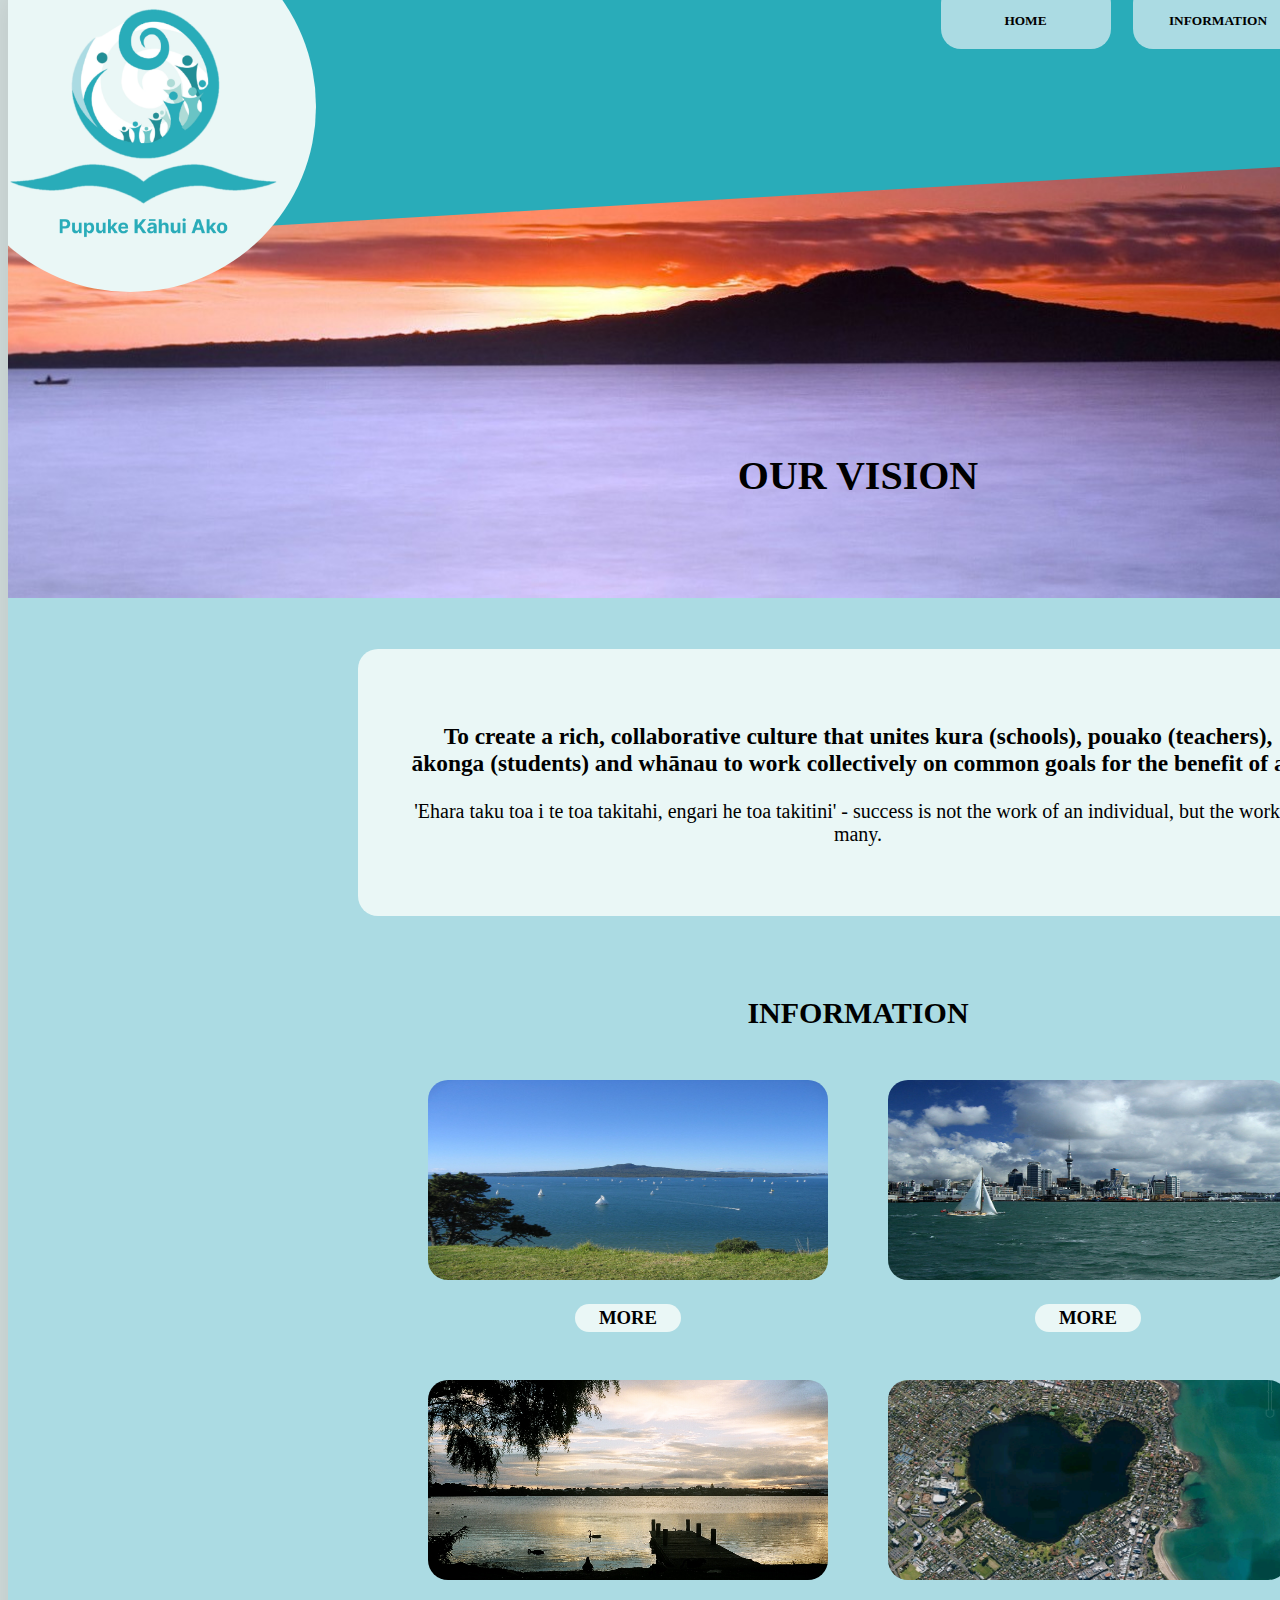
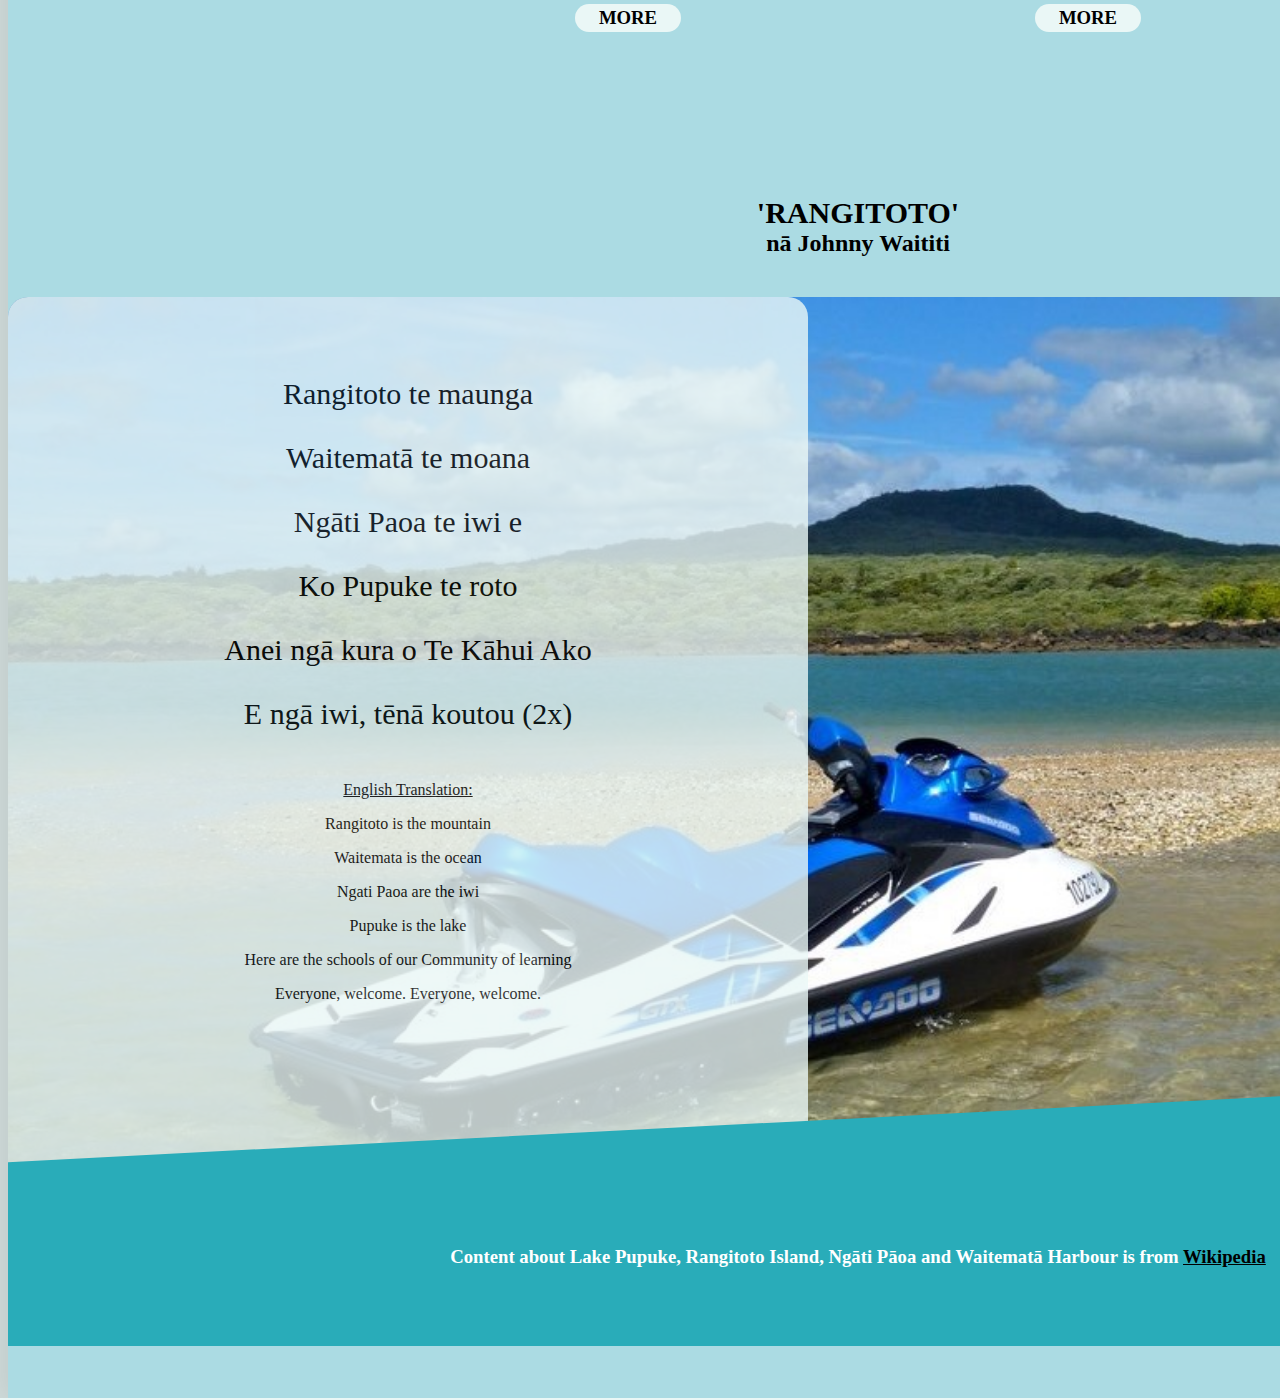
<file: pages/index.html>
<!DOCTYPE html>
<html lang="en">
<head>
    <meta charset="UTF-8">
    <meta http-equiv="X-UA-Compatible" content="IE=edge">
    <meta name="viewport" content="width=device-width, initial-scale=1.0">
    <link rel="stylesheet" href="/pages/style.css"> <!--Links in the stylesheet-->
    <title>Pupuke Kāhui Ako</title>
</head>
<body>
    <!--All content is contained within this section-->
    <div id="pageContainer_index">
        <header>
            <!--where logo is located for styling-->
            <div id="logoContainer">
                <img src="/images/logo.png" id="logo" alt="Logo">
            </div>
            <!--navigation and other information is here-->
            <div id="headerContainer">
                <nav>
                    <ul>
                        <li><a href="/pages/index.html">HOME</a></li>
                        <li>
                            <!--dropdown navigation box for space effeciency-->
                            <div class="dropdown">
                                <a href="">INFORMATION</a>
                                <div class="dropdown-content">
                                  <a href="/pages/informationOne.html">LAKE PUPUKE</a>
                                  <a href="/pages/informationOne.html#rangi_info">RANGITOTO ISLAND</a>
                                  <a href="/pages/informationTwo.html">NGĀTI PĀOA</a>
                                  <a href="/pages/informationTwo.html#harbour_info">WAITEMATĀ HARBOUR</a>
                                </div>
                              </div>
                        </li>
                        <li><a target="_blank" href="https://www.tekaahuiakoopupuke.co.nz/">MAIN WEBSITE</a></li>
                        <li><a href="/pages/gallery.html">GALLERY</a></li>
                    </ul>
                </nav>
            </div>
        </header>

        <!--section explaining the vision of the company-->
        <section id="index_ourVision">
            <div id="headerImage">
                <img src="/images/Rangitoto Island/rangitotoSunset.jpg" alt="Rangitoto Sunset">
                <h1>OUR VISION</h1>
            </div>
            <div id="index_ourVision_content">
                <h3>To create a rich, collaborative culture that unites kura (schools), pouako (teachers), ākonga (students) and whānau to work collectively on common goals for the benefit of all.</h3>
                <p>'Ehara taku toa i te toa takitahi, engari he toa takitini' - success is not the work of an individual, but the work of many.</p>
            </div>
        </section>

        <!--contains links to information surrounding the topic-->
        <section id="index_information">
            <h1>INFORMATION</h1>
            <ul>
                <li>
                    <img src="/images/Rangitoto Island/rangitoto.jpg" alt="Rangitoto Island">
                    <h3><a href="/pages/informationOne.html#rangi_info">MORE</a></h3>
                </li>
                <li>
                    <img src="/images/Waitematā harbour/waitemata.jpg" alt="Waitemata Harbour">
                    <h3><a href="/pages/informationTwo.html#harbour_info">MORE</a></h3>
                </li>
                <li>
                    <img src="/images/Lake Pupuke/lakepupuke.jpg" alt="Lake Pupuke">
                    <h3><a href="/pages/informationOne.html#pupuke_info">MORE</a></h3>
                </li>
                <li>
                    <img src="/images/Lake Pupuke/ngatipaoa.png" alt="Ngati Paoa">
                    <h3><a href="/pages/informationTwo.html#ngatipaoa_info" target="blank">MORE</a></h3>
                </li>
            </ul>
        </section>

        <!--contains the waiata-->
        <section id="index_waiata">
            <div id="index_waiata_title">
                <h1>'RANGITOTO'</h1>
                <h2>nā Johnny Waititi</h2>
            </div>

            <!--image displayed behinde the waiata-->
            <img src="/images/Rangitoto Island/waiataimage2.jpg" alt="Rangitoto Island Jetski">

            <!--waiata text-->
            <div id="content">
                <h3>Rangitoto te maunga</h3>
                <h3>Waitematā te moana</h3>
                <h3>Ngāti Paoa te iwi e</h3>
                <h3>Ko Pupuke te roto</h3>
                <h3>Anei ngā kura o Te Kāhui Ako</h3>
                <h3>E ngā iwi, tēnā koutou (2x)</h3>

                <p id="heading">English Translation:</p>
                <p>Rangitoto is the mountain</p>
                <p>Waitemata is the ocean</p>
                <p>Ngati Paoa are the iwi</p>
                <p>Pupuke is the lake</p>
                <p>Here are the schools of our Community of learning</p>
                <p>Everyone, welcome. Everyone, welcome.</p>
            </div>
            
        </section>
        
        <!--footer for the page containing a link to wikipedia-->
        <footer id="index">
            <h3>Content about Lake Pupuke, Rangitoto Island, Ngāti Pāoa and Waitematā Harbour is from <a target="_blank" href="https://www.wikipedia.org/">Wikipedia</a> </h3>
        </footer>
    </div>
</body>
</html>
</file>
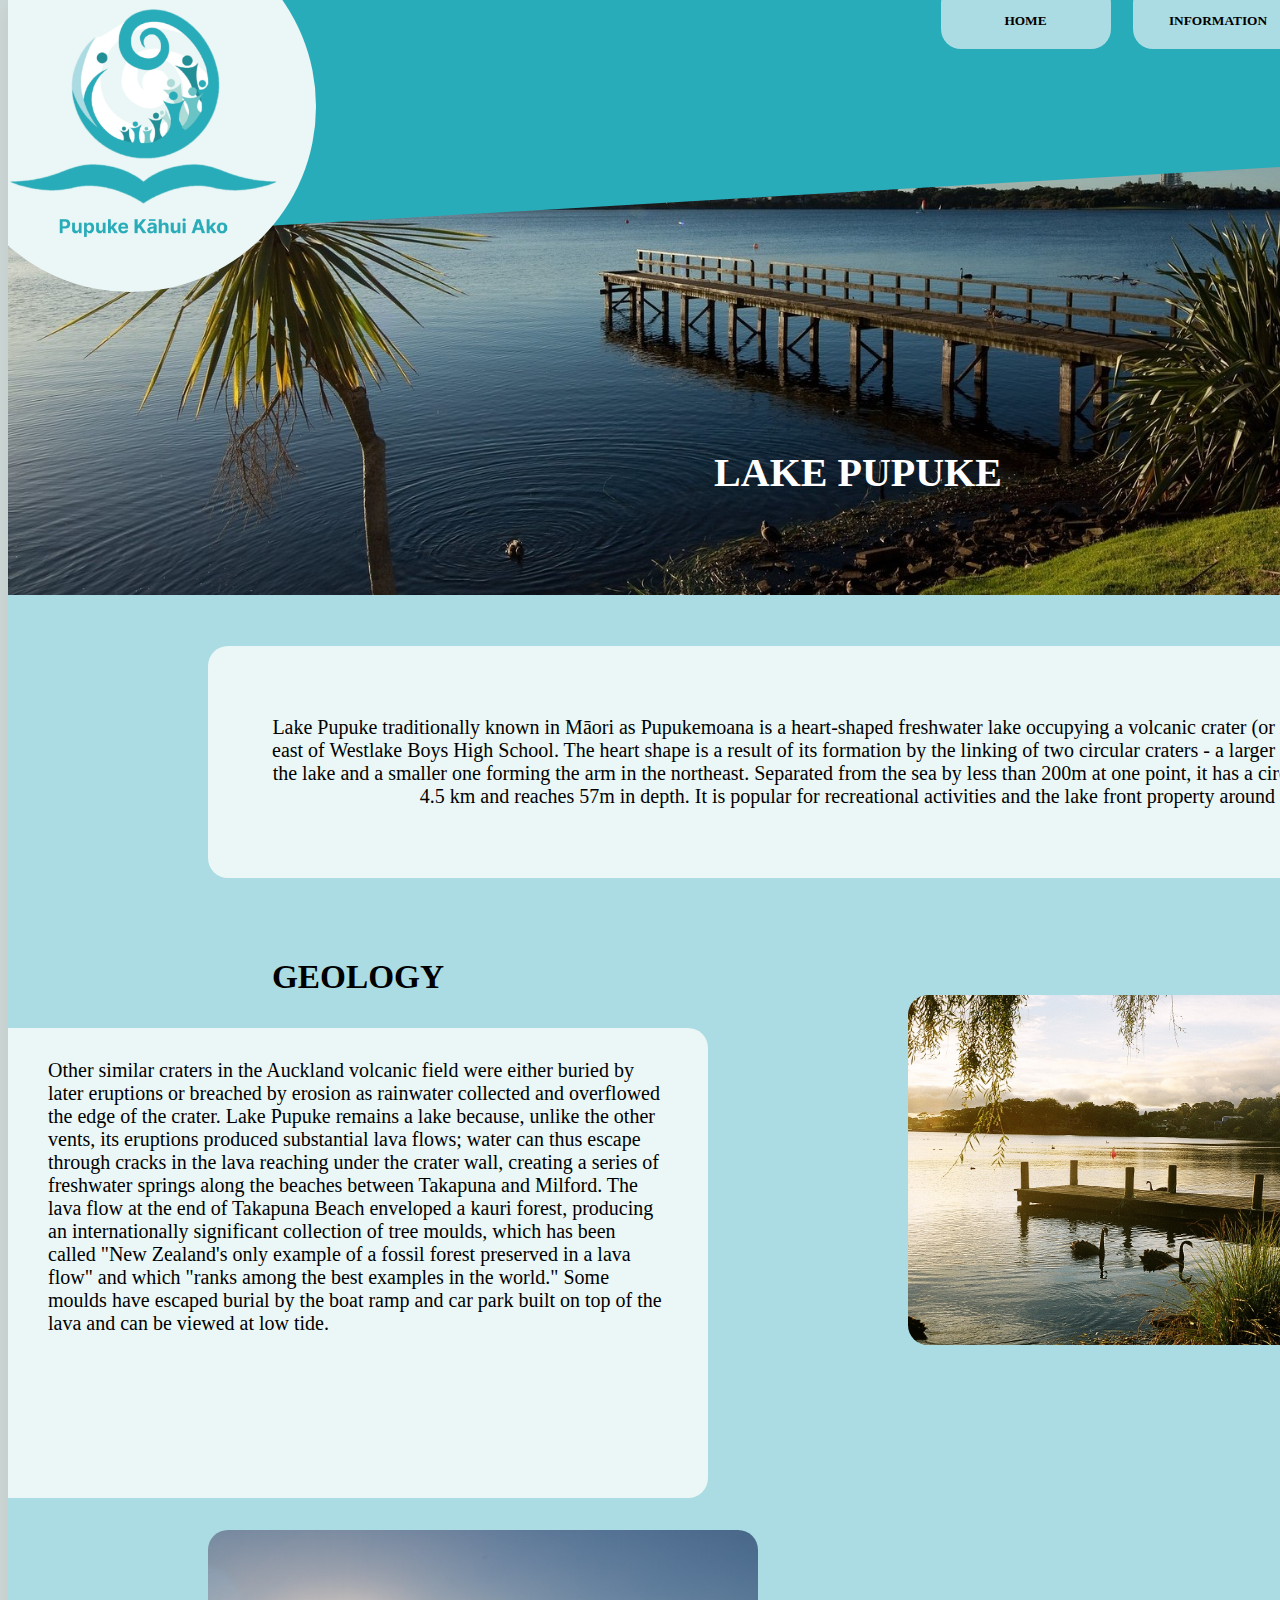
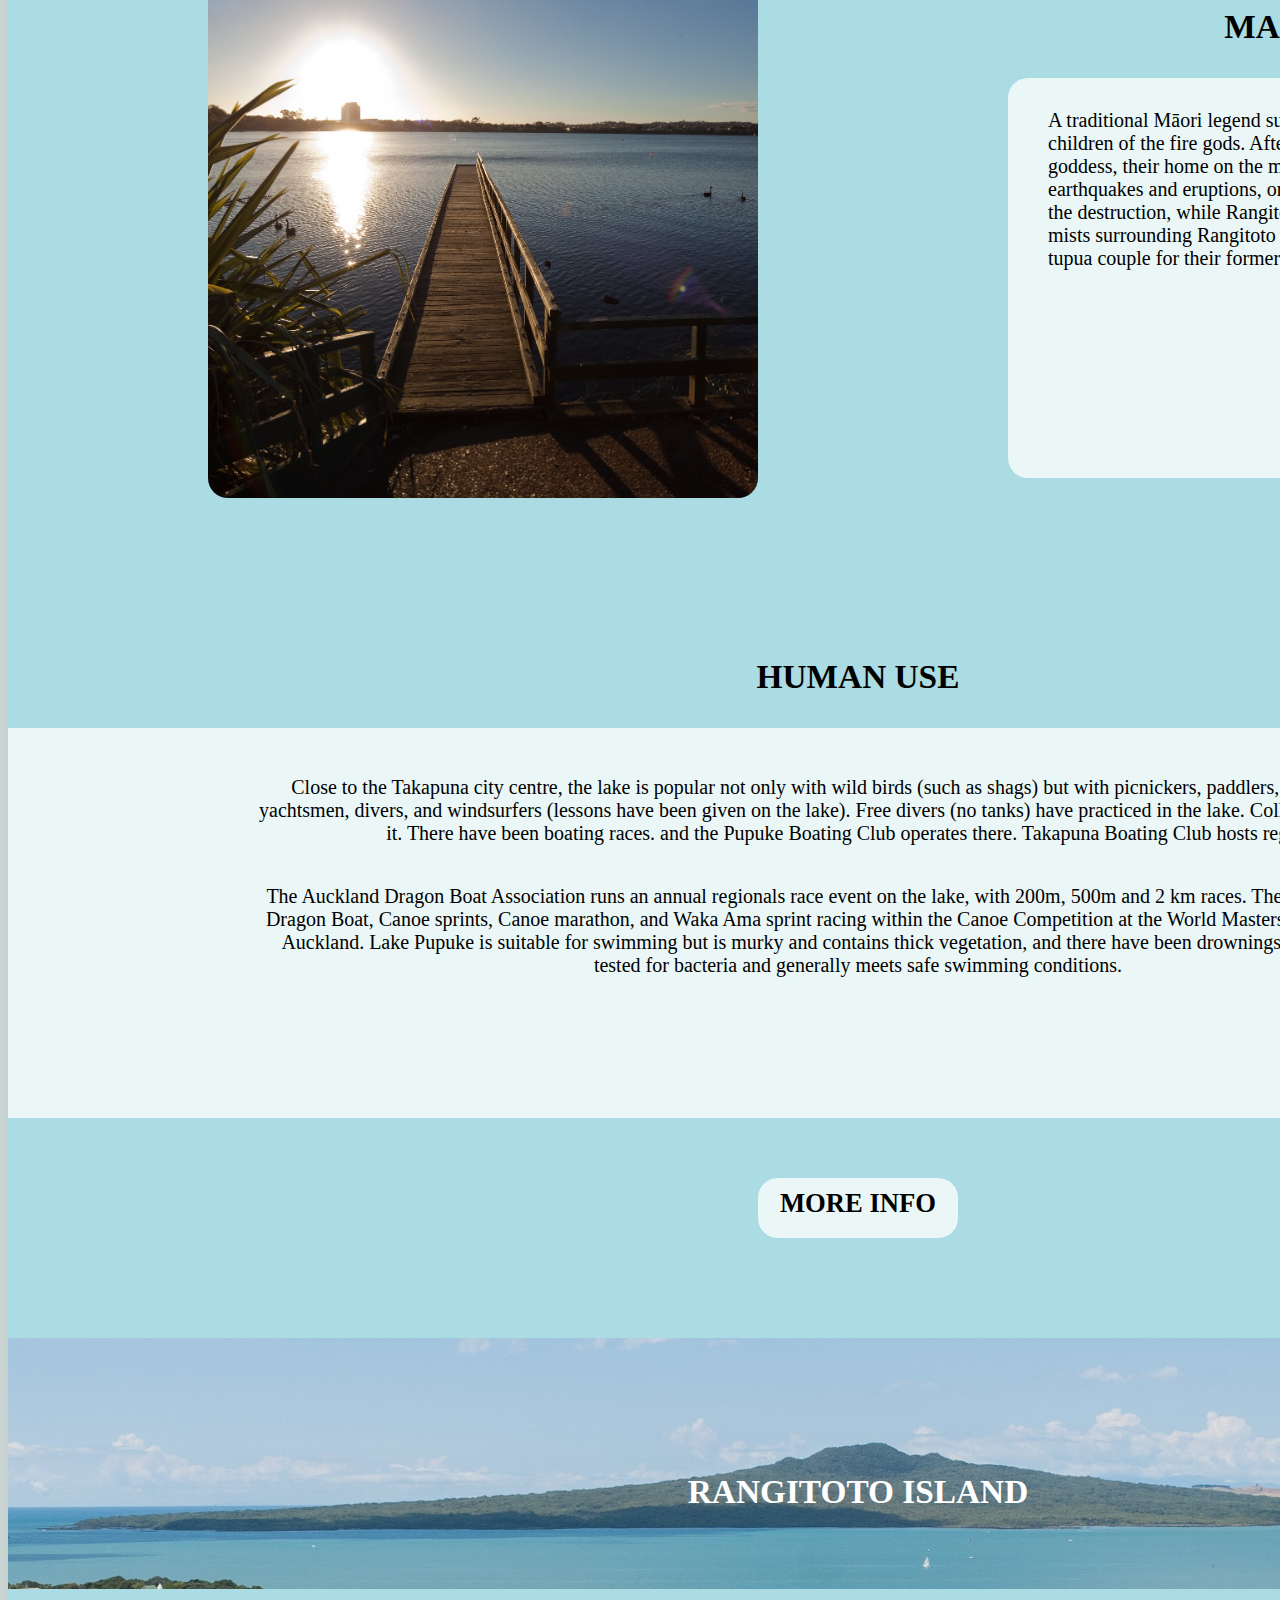
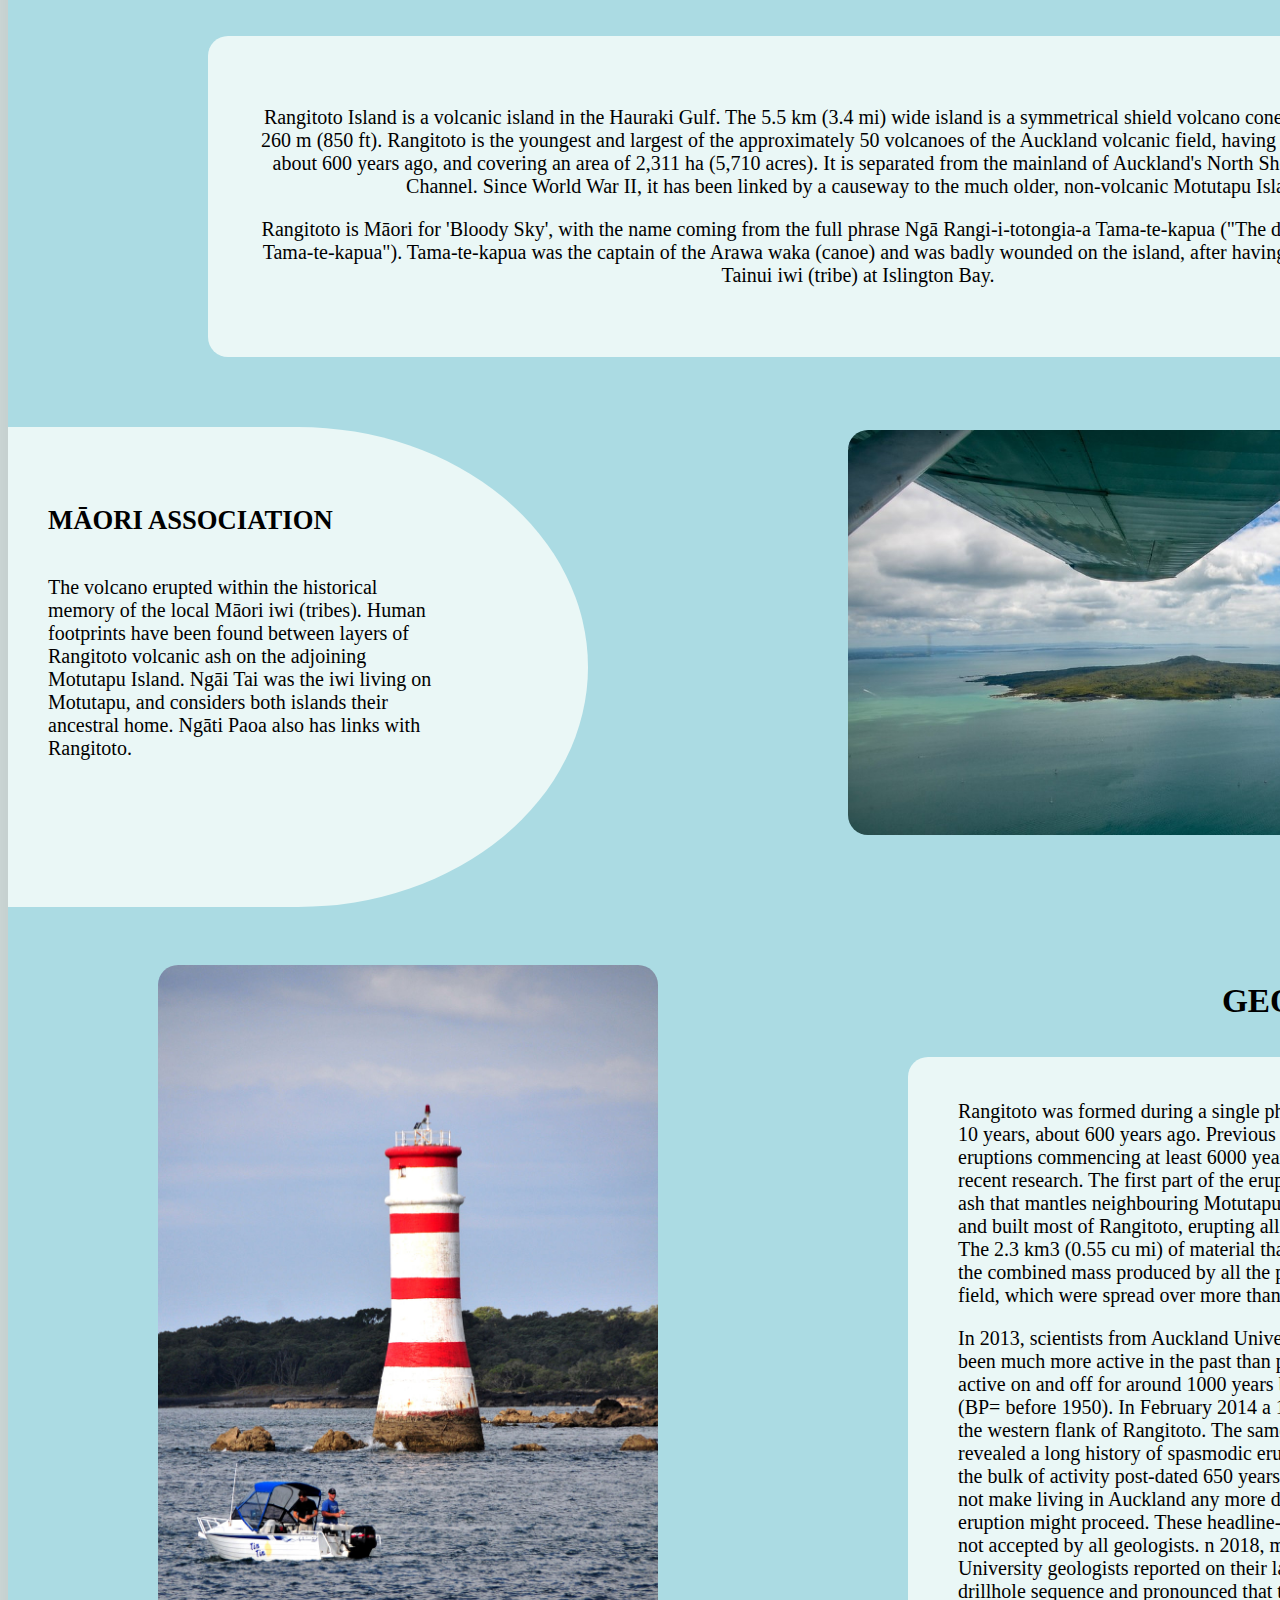
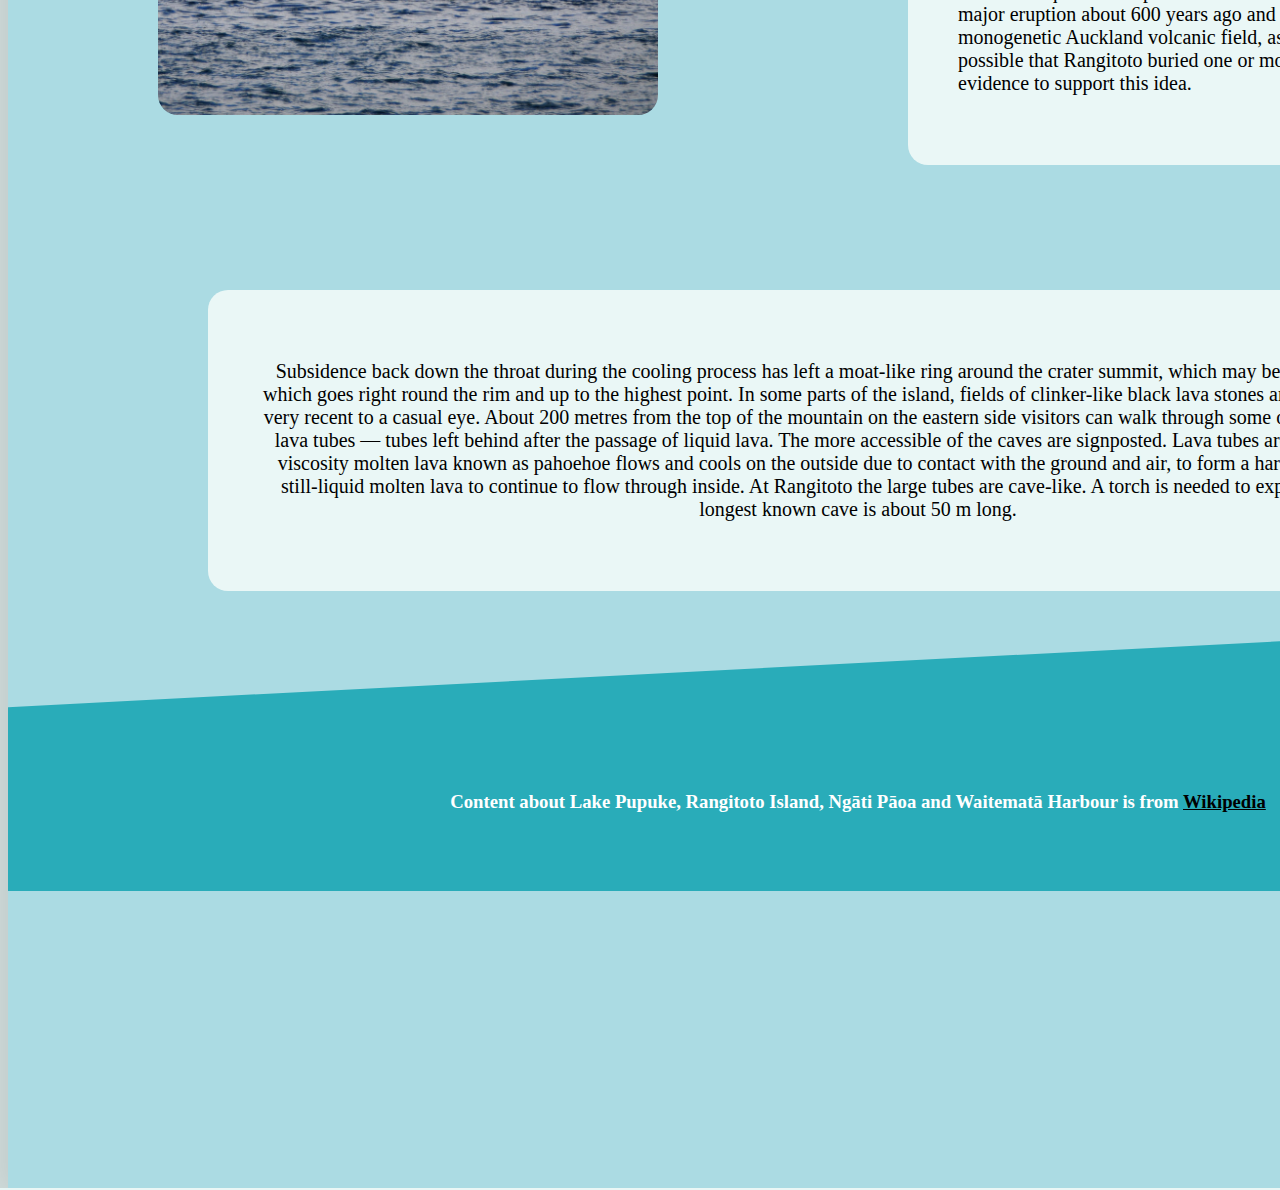
<file: pages/informationOne.html>
<!DOCTYPE html>
<html lang="en">
<head>
    <meta charset="UTF-8">
    <meta http-equiv="X-UA-Compatible" content="IE=edge">
    <meta name="viewport" content="width=device-width, initial-scale=1.0">
    <link rel="stylesheet" href="/pages/style.css"> <!--links in stylesheet-->
    <title>Pupuke Kāhui Ako</title>
</head>
<body>
    <!--contains all content of the page to place it in the middle-->
    <div id="pageContainer_infoOne">
        <header>
            <!--contains the logo for styling-->
            <div id="logoContainer">
                <img src="/images/logo.png" id="logo" alt="Logo">
            </div>
            <!--has nav and other content-->
            <div id="headerContainer">
                <nav>
                    <ul>
                        <li><a href="/pages/index.html">HOME</a></li>
                        <li>
                            <!--dropdown navigation bar-->
                            <div class="dropdown">
                                <a href="">INFORMATION</a>
                                <div class="dropdown-content">
                                  <a href="/pages/informationOne.html">LAKE PUPUKE</a>
                                  <a href="/pages/informationOne.html#rangi_info">RANGITOTO ISLAND</a>
                                  <a href="/pages/informationTwo.html">NGĀTI PĀOA</a>
                                  <a href="/pages/informationTwo.html">WAITEMATĀ HARBOUR</a>
                                </div>
                              </div>
                        </li>
                        <li><a target="_blank" href="https://www.tekaahuiakoopupuke.co.nz/">MAIN WEBSITE</a></li>
                        <li><a href="/pages/gallery.html">GALLERY</a></li>
                    </ul>
                </nav>
            </div>
        </header>
        <!--information about pupuke-->
        <section id="pupuke_info">
            <div id="headerImage">
                <img src="/images/Lake Pupuke/pupukewharf.jpg" alt="Lake Pupuke Wharf">
                <h1>LAKE PUPUKE</h1>
            </div>
            <div id="pupuke_infoOne">
                <p>Lake Pupuke  traditionally known in Māori as Pupukemoana is a heart-shaped freshwater lake occupying a volcanic crater (or maar) situated to the east of Westlake Boys High School. The heart shape is a result of its formation by the linking of two circular craters - a larger one forming most of the lake and a smaller one forming the arm in the northeast. Separated from the sea by less than 200m at one point, it has a circumference of about 4.5 km and reaches 57m in depth. It is popular for recreational activities and the lake front property around it.</p>
            </div>

            <div id="pupuke_geology">
                <h1>GEOLOGY</h1>
                <p>Other similar craters in the Auckland volcanic field were either buried by later eruptions or breached by erosion as rainwater collected and overflowed the edge of the crater. Lake Pupuke remains a lake because, unlike the other vents, its eruptions produced substantial lava flows; water can thus escape through cracks in the lava reaching under the crater wall, creating a series of freshwater springs along the beaches between Takapuna and Milford. The lava flow at the end of Takapuna Beach enveloped a kauri forest, producing an internationally significant collection of tree moulds, which has been called "New Zealand's only example of a fossil forest preserved in a lava flow" and which "ranks among the best examples in the world." Some moulds have escaped burial by the boat ramp and car park built on top of the lava and can be viewed at low tide.</p>
                <img src="/images/Lake Pupuke/4403095001_1e47703d48_o.jpg" alt="Lake Pupuke">
            </div>

            
            <div id="pupuke_maorilegend">
                <h1>MAORI LEGEND</h1>
                <p>A traditional Māori legend surrounding the lake tells of a tupua couple, children of the fire gods. After quarreling and cursing Mahuika, the fire-goddess, their home on the mainland was destroyed by Matahoe, god of earthquakes and eruptions, on Mahuika's behalf. Lake Pupuke resulted from the destruction, while Rangitoto Island rose from the sea as their exile. The mists surrounding Rangitoto at certain times are considered the tears of the tupua couple for their former home.</p>
                <img src="/images/Lake Pupuke/pupukewharf_sunset_cropped.jpg" alt="Lake Pupuke Wharf Sunset">
            </div>


            <div id="pupuke_humanuse">
                <h1>HUMAN USE</h1>
                <p>Close to the Takapuna city centre, the lake is popular not only with wild birds (such as shags) but with picnickers, paddlers, kayakers, rowers, yachtsmen, divers, and windsurfers (lessons have been given on the lake). Free divers (no tanks) have practiced in the lake. College rowing crews use it. There have been boating races. and the Pupuke Boating Club operates there. Takapuna Boating Club hosts regattas.
                </p>
                <p>The Auckland Dragon Boat Association runs an annual regionals race event on the lake, with 200m, 500m and 2 km races. The lake is the venue for Dragon Boat, Canoe sprints, Canoe marathon, and Waka Ama sprint racing within the Canoe Competition at the World Masters Games 2017 held in Auckland. Lake Pupuke is suitable for swimming but is murky and contains thick vegetation, and there have been drownings. The lake has been tested for bacteria and generally meets safe swimming conditions.</p>
            </div>

            <div id="pupuke_moreinfo">
                <a target="_blank" href="https://www.tekaahuiakoopupuke.co.nz/">MORE INFO</a>
            </div>

        </section>
        <!--information about rangitoto-->
        <section id="rangi_info">
            <div id="rangi_headerImage">
                <img src="/images/Rangitoto Island/Rangitoto_Island_banner.jpg" alt="Rangitoto Island">
                <h1>RANGITOTO ISLAND</h1>
            </div>

            <div id="rangi_infoOne">
                <p>Rangitoto Island is a volcanic island in the Hauraki Gulf. The 5.5 km (3.4 mi) wide island is a symmetrical shield volcano cone, reaching a height of 260 m (850 ft). Rangitoto is the youngest and largest of the approximately 50 volcanoes of the Auckland volcanic field, having formed in an eruption about 600 years ago, and covering an area of 2,311 ha (5,710 acres). It is separated from the mainland of Auckland's North Shore by the Rangitoto Channel. Since World War II, it has been linked by a causeway to the much older, non-volcanic Motutapu Island. 
                </p>

                <p>Rangitoto is Māori for 'Bloody Sky', with the name coming from the full phrase Ngā Rangi-i-totongia-a Tama-te-kapua ("The days of the bleeding of Tama-te-kapua"). Tama-te-kapua was the captain of the Arawa waka (canoe) and was badly wounded on the island, after having lost a battle with the Tainui iwi (tribe) at Islington Bay. </p>
            </div>
            
            <div id="rangi_maori">
                <h1>MĀORI ASSOCIATION</h1>
                <p>The volcano erupted within the historical memory of the local Māori iwi (tribes). Human footprints have been found between layers of Rangitoto volcanic ash on the adjoining Motutapu Island. Ngāi Tai was the iwi living on Motutapu, and considers both islands their ancestral home. Ngāti Paoa also has links with Rangitoto.
                </p>
                <img src="/images/Rangitoto Island/rangi_plane_cropped.jpg" alt="Rangitoto Island Plane View">
            </div>

            <div id="rangi_geology">
                <h1>GEOLOGY</h1>
                <p>Rangitoto was formed during a single phase of eruptions that may have lasted only 5 10 years, about 600 years ago. Previous inferences that it was formed by a series of eruptions commencing at least 6000 years ago[7] have been disproved by the most recent research. The first part of the eruption was wet and produced surges of volcanic ash that mantles neighbouring Motutapu Island. The later part of the eruption was dry and built most of Rangitoto, erupting all the lava flows and scoria cones at the apex. The 2.3 km3 (0.55 cu mi) of material that erupted from the volcano was about equal to the combined mass produced by all the previous eruptions in the Auckland volcanic field, which were spread over more than 200,000 years.</p>
                <p>In 2013, scientists from Auckland University said new studies showed Rangitoto had been much more active in the past than previously thought, suggesting it had been active on and off for around 1000 years before the final eruptions around 550 years ago (BP= before 1950). In February 2014 a 150 m (490 ft) deep hole was drilled through the western flank of Rangitoto. The same group of university scientists declared that it revealed a long history of spasmodic eruptions going back at least 6000 years, although the bulk of activity post-dated 650 years. Civil Defence officials said the discovery did not make living in Auckland any more dangerous, but did change their view of how an eruption might proceed. These headline-grabbing results have been controversial and not accepted by all geologists. n 2018, most of the original group of Auckland University geologists reported on their latest research and reinterpretation of the drillhole sequence and pronounced that the island did not erupt off and on prior to its major eruption about 600 years ago and is not a unique polygenetic volcano in the monogenetic Auckland volcanic field, as they had previously inferred. While it is possible that Rangitoto buried one or more smaller volcanoes, to date there is no strong evidence to support this idea.</p>
                <img src="/images/Rangitoto Island/1024px-Rangitoto_Lighthouse.jpg" alt="Rangitoto Lighthouse">
            </div>


            <div id="rangi_infoTwo">
                <p>Subsidence back down the throat during the cooling process has left a moat-like ring around the crater summit, which may be viewed from a path which goes right round the rim and up to the highest point. In some parts of the island, fields of clinker-like black lava stones are exposed, appearing very recent to a casual eye. About 200 metres from the top of the mountain on the eastern side visitors can walk through some of about seven known lava tubes — tubes left behind after the passage of liquid lava. The more accessible of the caves are signposted. Lava tubes are formed when low-viscosity molten lava known as pahoehoe flows and cools on the outside due to contact with the ground and air, to form a hard crust allowing the still-liquid molten lava to continue to flow through inside. At Rangitoto the large tubes are cave-like. A torch is needed to explore the caves. The longest known cave is about 50 m long. </p>
            </div>

        </section>
        <!--footer for the page-->
        <footer id="infoOne">
            <h3>Content about Lake Pupuke, Rangitoto Island, Ngāti Pāoa and Waitematā Harbour is from <a target="_blank" href="https://www.wikipedia.org/">Wikipedia</a> </h3>
        </footer>
    </div>
</body>
</html>
</file>
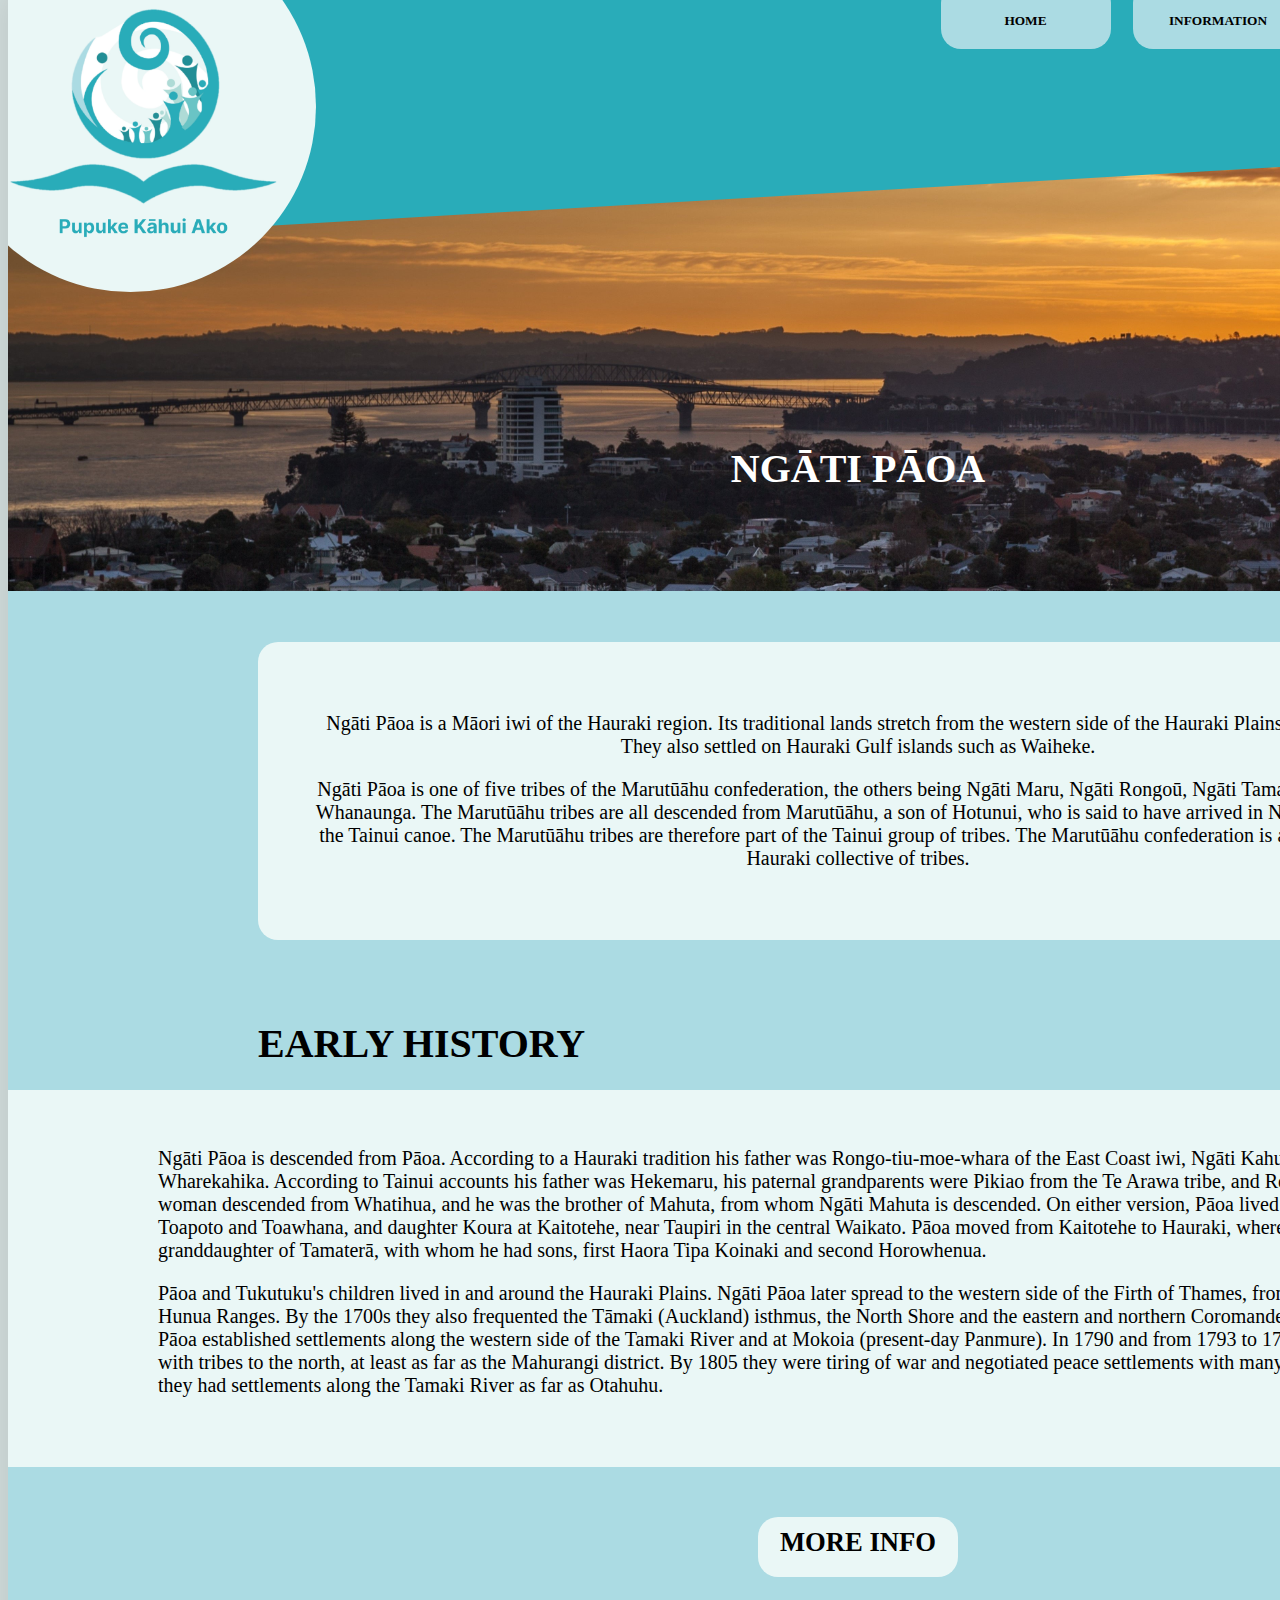
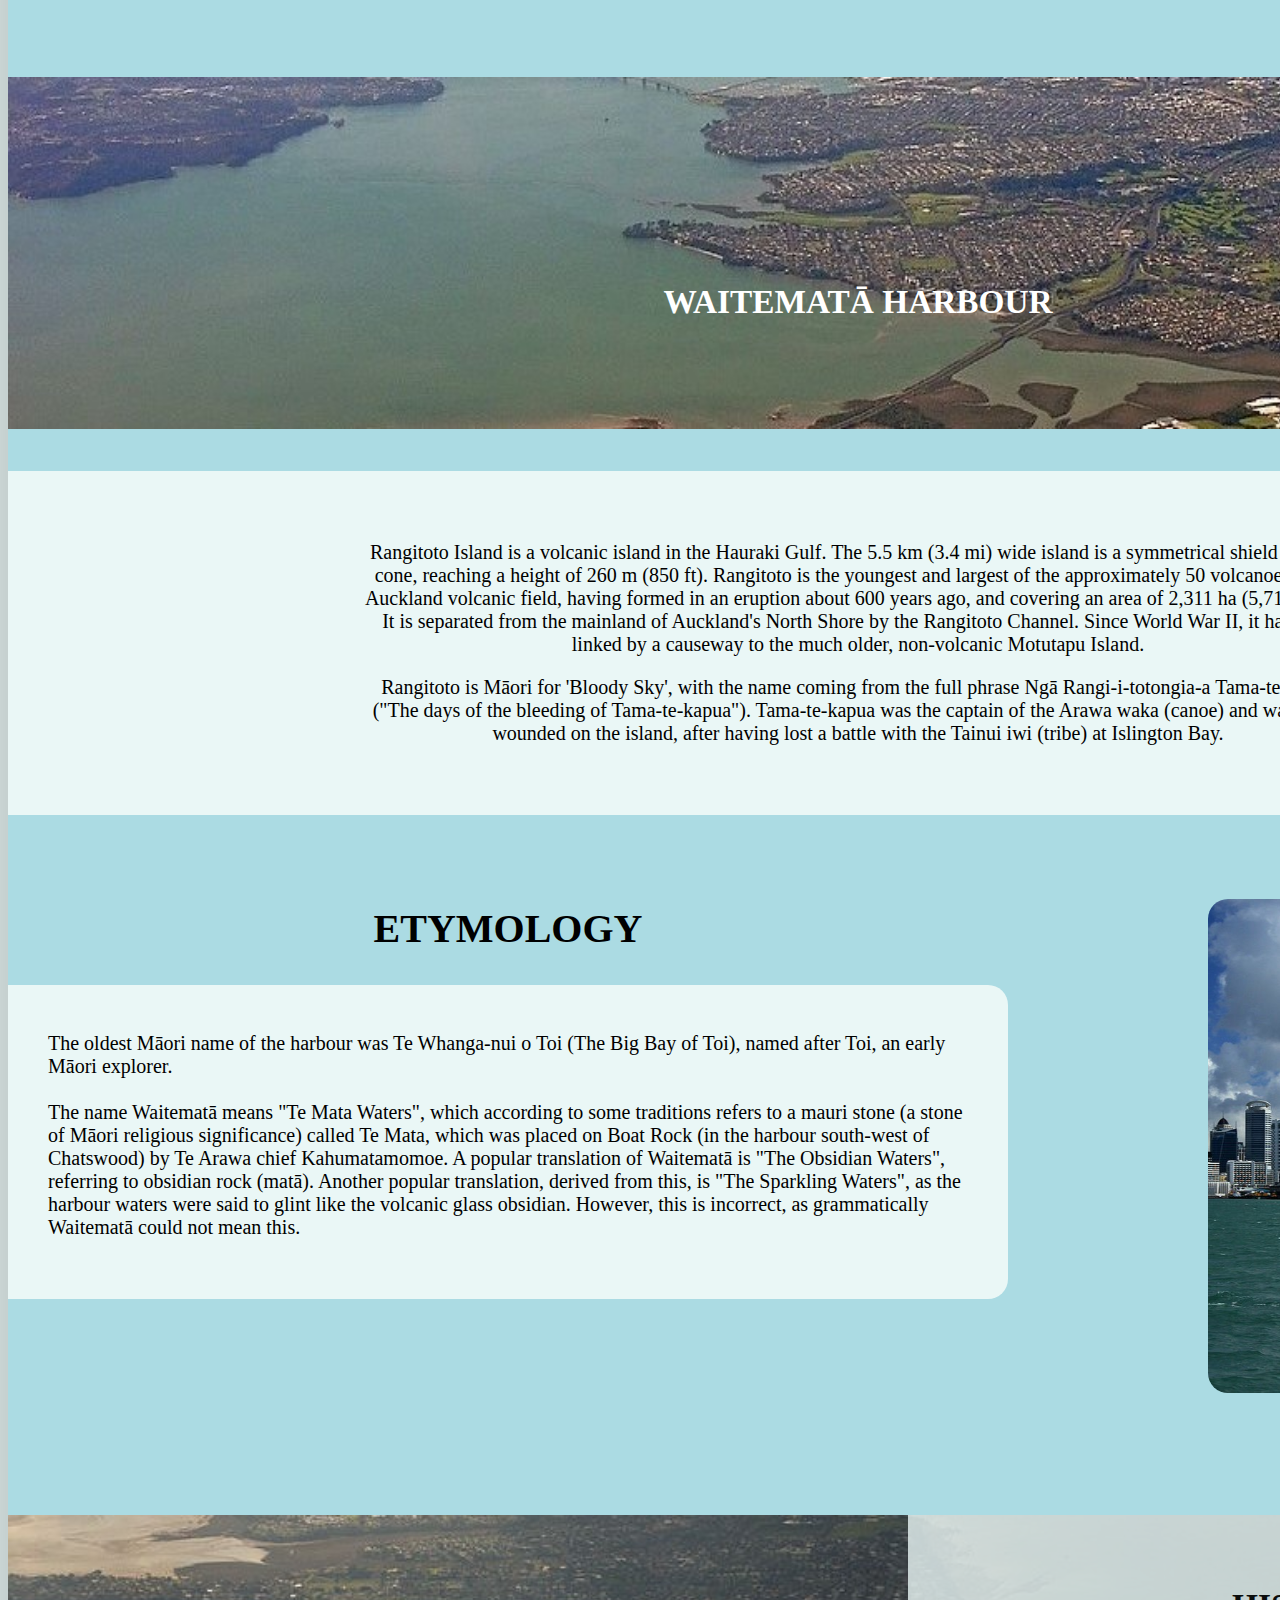
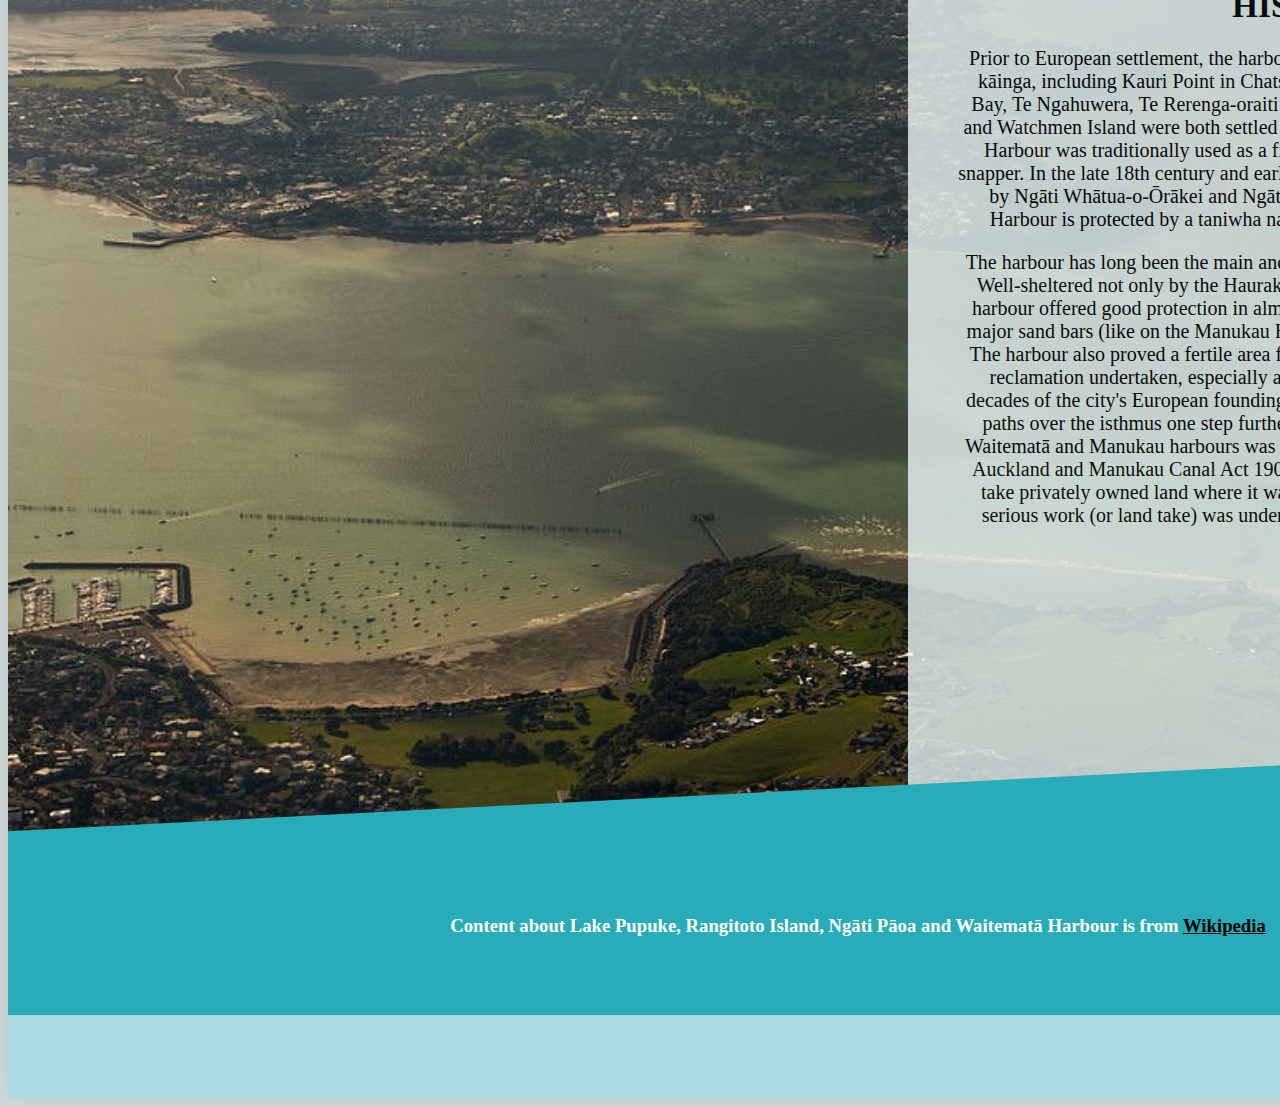
<file: pages/informationTwo.html>
<!DOCTYPE html>
<html lang="en">
<head>
    <meta charset="UTF-8">
    <meta http-equiv="X-UA-Compatible" content="IE=edge">
    <meta name="viewport" content="width=device-width, initial-scale=1.0">
    <link rel="stylesheet" href="/pages/style.css"> <!--imports stylesheet-->
    <title>Pupuke Kāhui Ako</title>
</head>
<body>
    <!--includes all content-->
    <div id="pageContainer_infoTwo">
        <header>
            <!--has logo-->
            <div id="logoContainer">
                <img src="/images/logo.png" id="logo" alt="Logo">
            </div>
            <!--includes nav-->
            <div id="headerContainer">
                <nav>
                    <ul>
                        <li><a href="/pages/index.html">HOME</a></li>
                        <li>
                            <!--dropdown box for nav-->
                            <div class="dropdown">
                                <a href="">INFORMATION</a>
                                <div class="dropdown-content">
                                  <a href="/pages/informationOne.html">LAKE PUPUKE</a>
                                  <a href="/pages/informationOne.html#rangi_info">RANGITOTO ISLAND</a>
                                  <a href="/pages/informationTwo.html">NGĀTI PĀOA</a>
                                  <a href="/pages/informationTwo.html#harbour_info">WAITEMATĀ HARBOUR</a>
                                </div>
                              </div>
                        </li>
                        <li><a target="_blank" href="https://www.tekaahuiakoopupuke.co.nz/">MAIN WEBSITE</a></li>
                        <li><a href="/pages/gallery.html">GALLERY</a></li>
                    </ul>
                </nav>
            </div>
        </header>

        <!--title + image-->
        <section id="ngatipaoa_info">
            <div id="headerImage">
                <img src="/images/Waitematā harbour/7175925345_3ea2ec0971_5k_cropped.jpg" alt="Waitemata Harbour">
                <h1>NGĀTI PĀOA</h1>
            </div>
            <!--content about ngati paoa-->
            <div id="ngatipaoa_infoOne">
                <p>Ngāti Pāoa is a Māori iwi of the Hauraki region. Its traditional lands stretch from the western side of the Hauraki Plains to Auckland. They also settled on Hauraki Gulf islands such as Waiheke.</p>
                <p>Ngāti Pāoa is one of five tribes of the Marutūāhu confederation, the others being Ngāti Maru, Ngāti Rongoū, Ngāti Tamaterā and Ngāti Whanaunga. The Marutūāhu tribes are all descended from Marutūāhu, a son of Hotunui, who is said to have arrived in New Zealand on the Tainui canoe. The Marutūāhu tribes are therefore part of the Tainui group of tribes. The Marutūāhu confederation is also part of the Hauraki collective of tribes. </p>
            </div>

            <div id="ngatipaoa_history">
                <h1>EARLY HISTORY</h1>
                <p>Ngāti Pāoa is descended from Pāoa. According to a Hauraki tradition his father was Rongo-tiu-moe-whara of the East Coast iwi, Ngāti Kahungunu, born at Whai-a-pāoa near Wharekahika. According to Tainui accounts his father was Hekemaru, his paternal grandparents were Pikiao from the Te Arawa tribe, and Rereiao, a high-born Waikato woman descended from Whatihua, and he was the brother of Mahuta, from whom Ngāti Mahuta is descended. On either version, Pāoa lived with his first wife Tauhākari, sons Toapoto and Toawhana, and daughter Koura at Kaitotehe, near Taupiri in the central Waikato. Pāoa moved from Kaitotehe to Hauraki, where he married Tukutuku, a granddaughter of Tamaterā, with whom he had sons, first Haora Tipa Koinaki and second Horowhenua.</p>

                <p>Pāoa and Tukutuku's children lived in and around the Hauraki Plains. Ngāti Pāoa later spread to the western side of the Firth of Thames, from where they also frequented the Hunua Ranges. By the 1700s they also frequented the Tāmaki (Auckland) isthmus, the North Shore and the eastern and northern Coromandel Peninsula. In about 1780 Ngāti Pāoa established settlements along the western side of the Tamaki River and at Mokoia (present-day Panmure). In 1790 and from 1793 to 1798 they engaged in many battles with tribes to the north, at least as far as the Mahurangi district. By 1805 they were tiring of war and negotiated peace settlements with many neighbouring tribes. At this time they had settlements along the Tamaki River as far as Otahuhu. </p>
            </div>

            <!--button links to their main site-->
            <div id="ngatipaoa_moreinfo">
                <a href="https://www.tekaahuiakoopupuke.co.nz/" target="_blank">MORE INFO</a>
            </div>

        </section>
        <!--waitemata harbour content-->
        <section id="harbour_info">
            <div id="harbour_headerImage">
                <img src="/images/Waitematā harbour/1024px-Waitematā_Harbour_Eastwards_View - cropped.jpg" alt="Waitemata Harbour Eastwards View">
                <h1>WAITEMATĀ HARBOUR</h1>
            </div>
            <!--information about the harbour -->
            <div id="harbour_infoOne">
                <p>Rangitoto Island is a volcanic island in the Hauraki Gulf. The 5.5 km (3.4 mi) wide island is a symmetrical shield volcano cone, reaching a height of 260 m (850 ft). Rangitoto is the youngest and largest of the approximately 50 volcanoes of the Auckland volcanic field, having formed in an eruption about 600 years ago, and covering an area of 2,311 ha (5,710 acres). It is separated from the mainland of Auckland's North Shore by the Rangitoto Channel. Since World War II, it has been linked by a causeway to the much older, non-volcanic Motutapu Island. 
                </p>

                <p>Rangitoto is Māori for 'Bloody Sky', with the name coming from the full phrase Ngā Rangi-i-totongia-a Tama-te-kapua ("The days of the bleeding of Tama-te-kapua"). Tama-te-kapua was the captain of the Arawa waka (canoe) and was badly wounded on the island, after having lost a battle with the Tainui iwi (tribe) at Islington Bay. </p>
            </div>
            
            <div id="harbour_etymology">
                <h1>ETYMOLOGY</h1>
                <p>The oldest Māori name of the harbour was Te Whanga-nui o Toi (The Big Bay of Toi), named after Toi, an early Māori explorer. 
                <br><br>
                The name Waitematā means "Te Mata Waters", which according to some traditions refers to a mauri stone (a stone of Māori religious significance) called Te Mata, which was placed on Boat Rock (in the harbour south-west of Chatswood) by Te Arawa chief Kahumatamomoe. A popular translation of Waitematā is "The Obsidian Waters", referring to obsidian rock (matā). Another popular translation, derived from this, is "The Sparkling Waters", as the harbour waters were said to glint like the volcanic glass obsidian. However, this is incorrect, as grammatically Waitematā could not mean this.</p>
                <img src="/images/Waitematā harbour/waitemata - cropped.jpg" alt="Waitemata Harbour">
            </div>


            <div id="harbour_history">
                <img src="/images/Waitematā harbour/1024px-Waitemata_Harbour-mouth_aerial - cropped.jpg" alt="Waitemata Harbour Aerial Mouth">
                <div id="content">
                    <h1>HISTORY</h1>
                    <p>Prior to European settlement, the harbour was the site of many Tāmaki Māori pā and kāinga, including Kauri Point in Chatswood, Okā at Point Erin, Te Tō at Freemans Bay, Te Ngahuwera, Te Rerenga-oraiti at Point Britomart, and Ōrākei. Herald Island and Watchmen Island were both settled by the Waiohua confederation. The Waitematā Harbour was traditionally used as a fishery used by Tāmaki Māori for sharks and snapper. In the late 18th century and early 19th century, the waters were fished together by Ngāti Whātua-o-Ōrākei and Ngāti Pāoa. In traditional legend, the Waitematā Harbour is protected by a taniwha named Ureia, who takes the form of a whale. </p>
                    <p>The harbour has long been the main anchorage and port area for the Auckland region. Well-sheltered not only by the Hauraki Gulf itself but also by Rangitoto Island, the harbour offered good protection in almost all winds, and lacked dangerous shoals or major sand bars (like on the Manukau Harbour) that would have made entry difficult. The harbour also proved a fertile area for encroaching development, with major land reclamation undertaken, especially along the Auckland waterfront, within a few decades of the city's European founding. Taking the idea of the several Māori portage paths over the isthmus one step further, the creation of a canal that would link the Waitematā and Manukau harbours was considered in the early 1900s. Legislation (the Auckland and Manukau Canal Act 1908) was passed that would allow authorities to take privately owned land where it was deemed required for a canal. However, no serious work (or land take) was undertaken. The act was repealed on 1 November 2010.</p>
                </div>
            </div>
            

        </section>

        

        <!--footer-->
        <footer id="infoTwo">
            <h3>Content about Lake Pupuke, Rangitoto Island, Ngāti Pāoa and Waitematā Harbour is from <a target="_blank" href="https://www.wikipedia.org/">Wikipedia</a> </h3>
        </footer>
    </div>
</body>
</html>
</file>
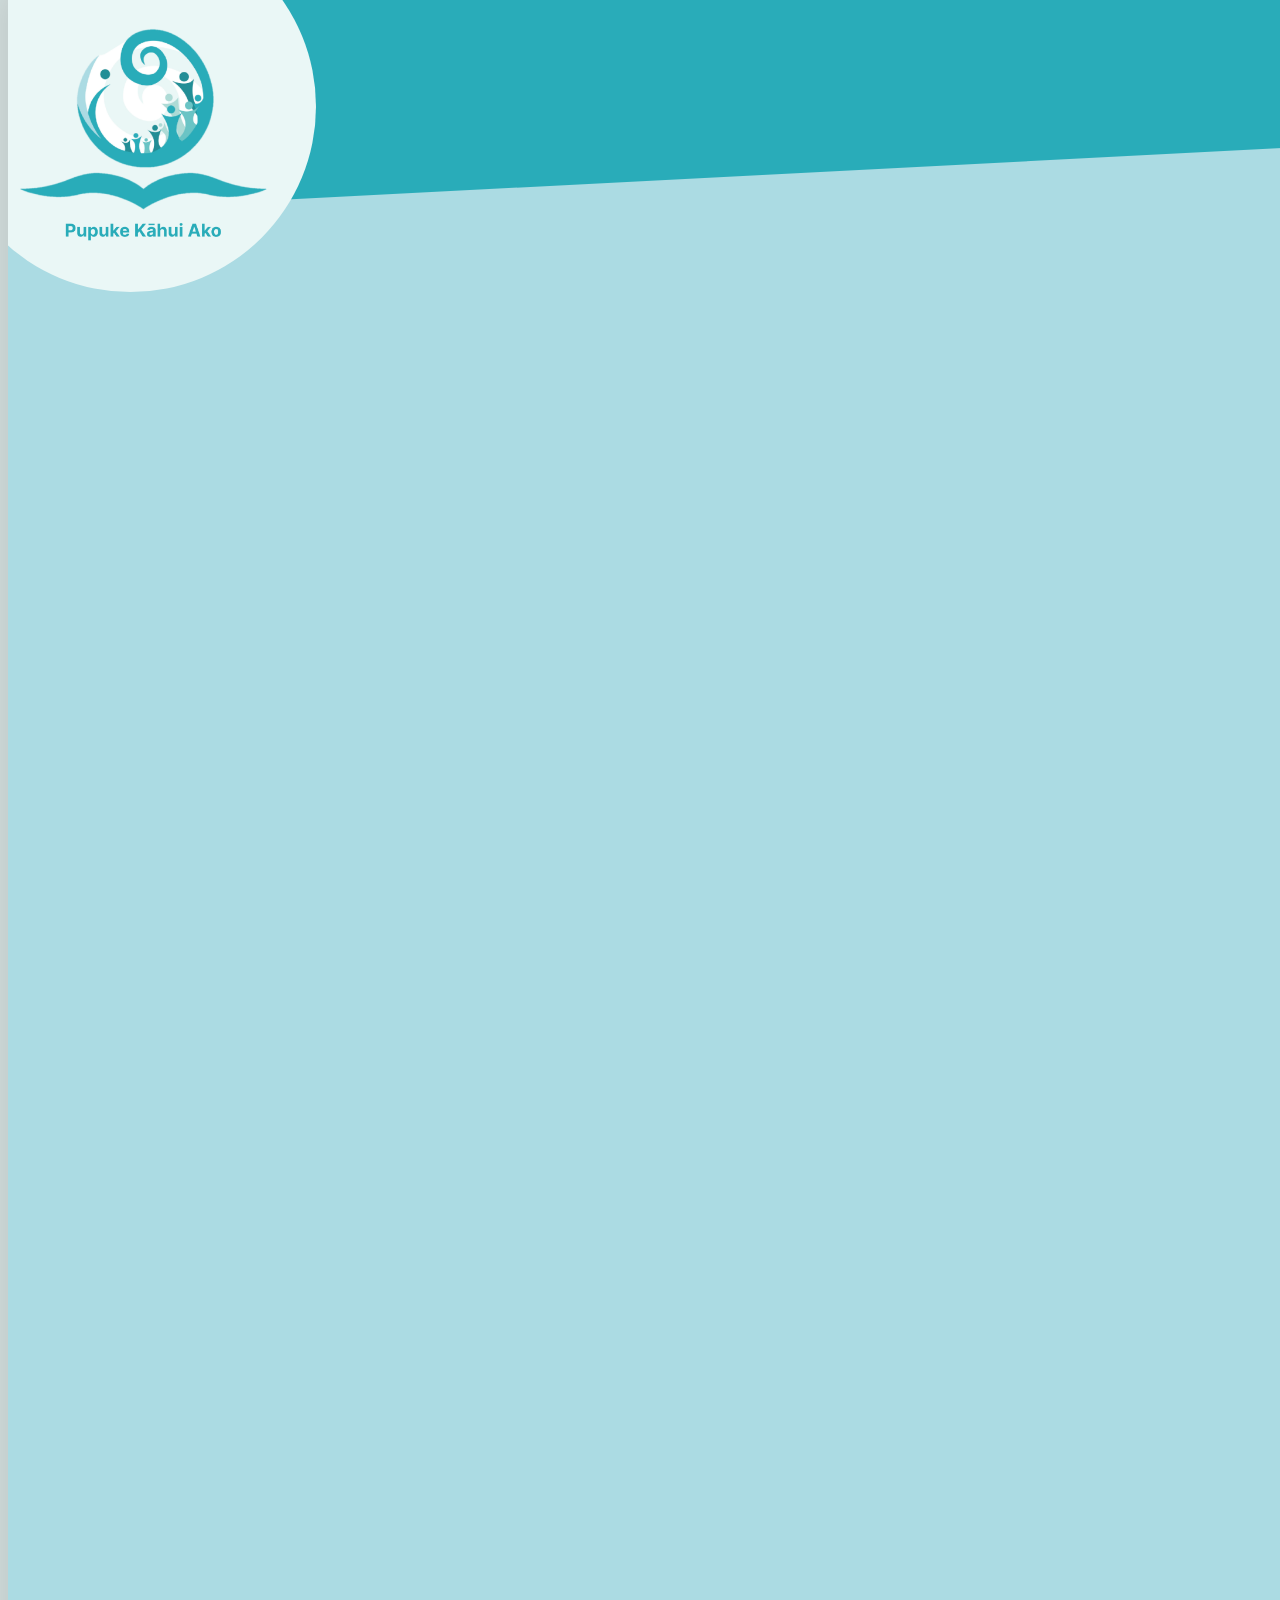
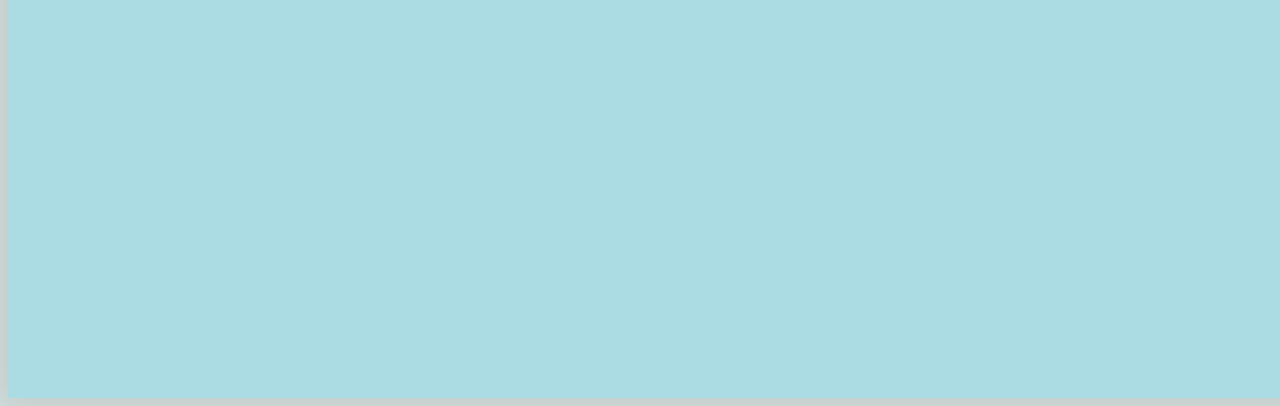
<file: pages/templates/headerOne.html>
<!DOCTYPE html>
<html lang="en">
<head>
    <meta charset="UTF-8">
    <meta http-equiv="X-UA-Compatible" content="IE=edge">
    <meta name="viewport" content="width=device-width, initial-scale=1.0">
    <link rel="stylesheet" href="/pages/templates/style/headerOne.css">
    <title>Pupuke Kāhui Ako</title>
</head>
<body>
    <div id="pageContainer">
        <header>
            <div id="logoContainer">
                <img src="/images/logo.png" id="logo" alt="">
            </div>
            <div id="headerContainer"></div>
        </header>
    </div>
</body>
</html>
</file>
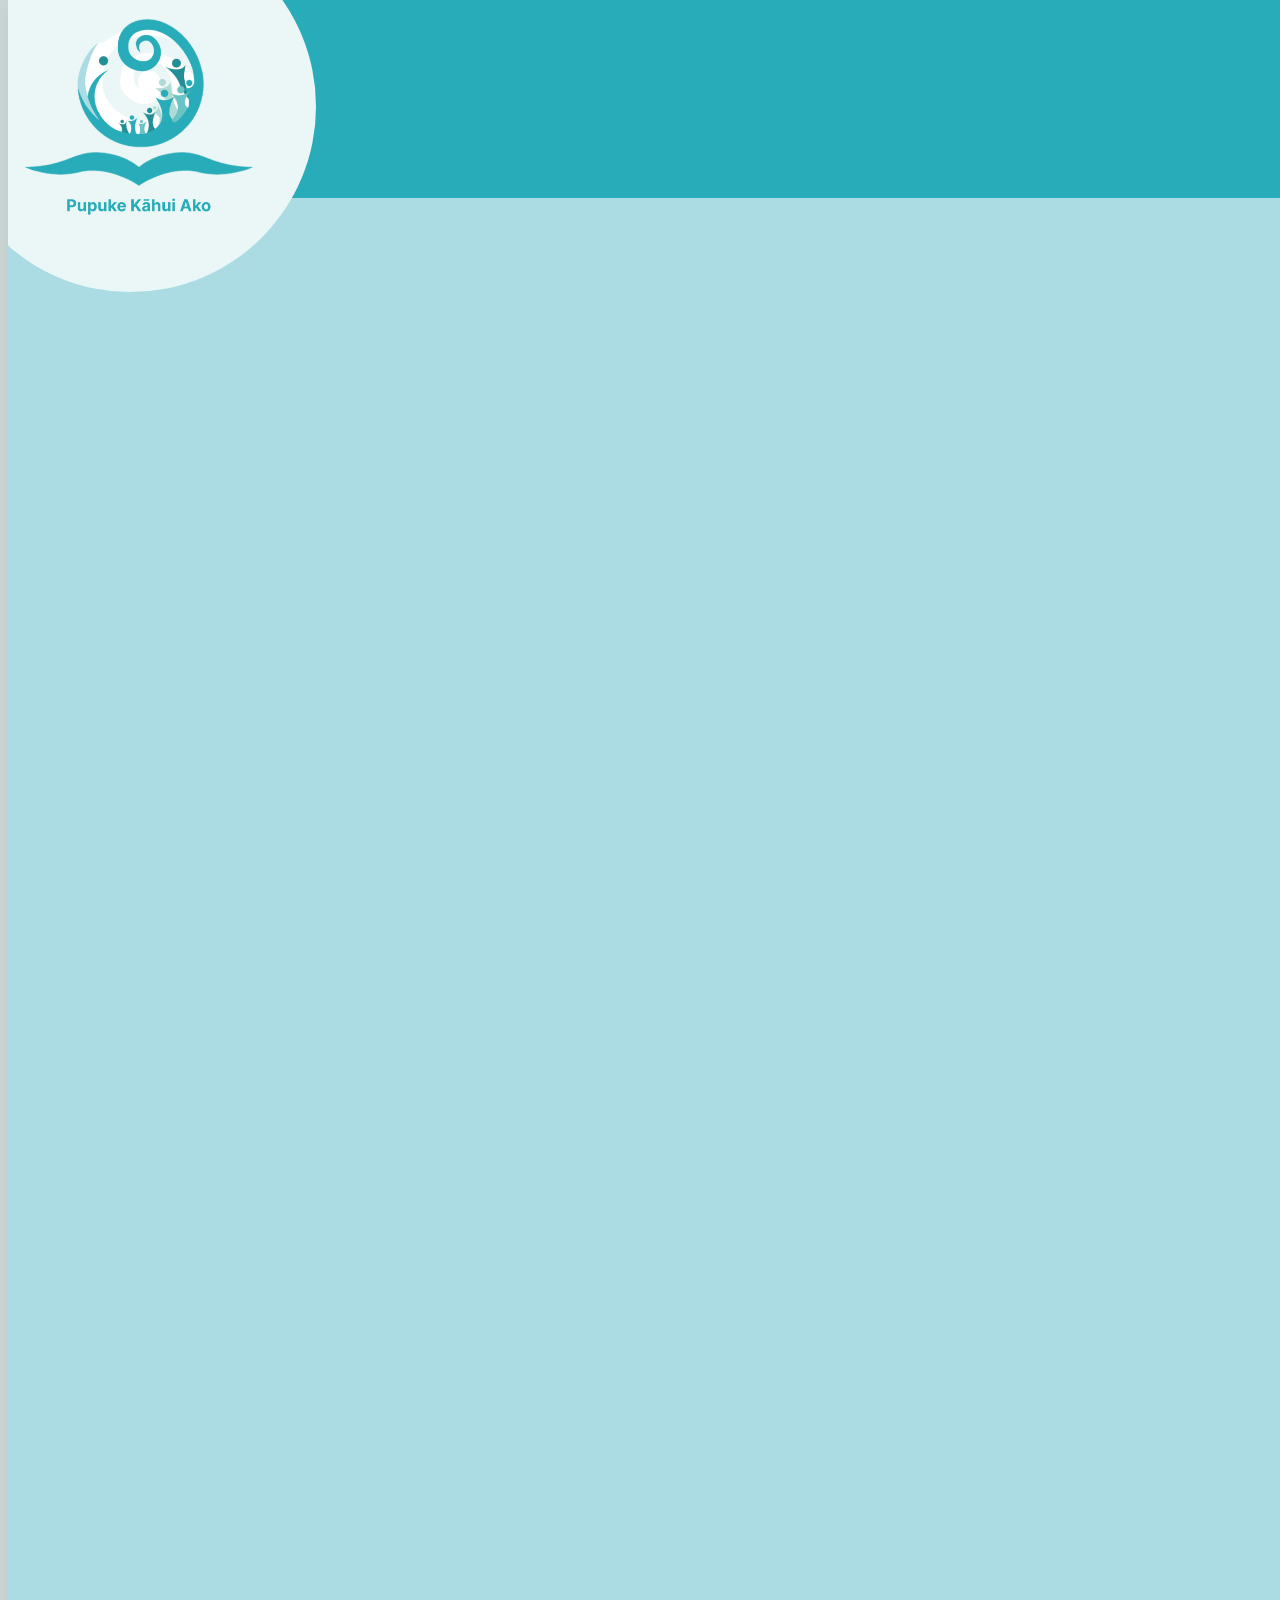
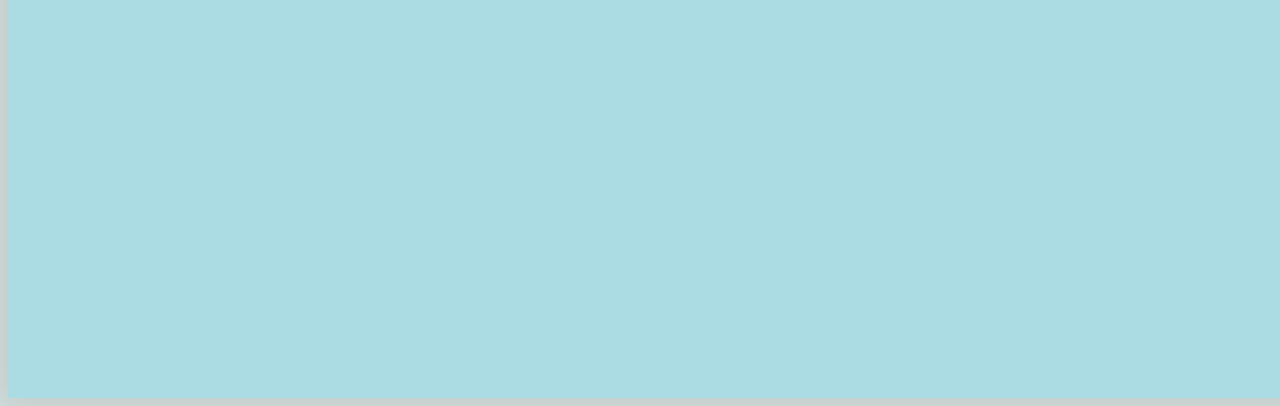
<file: pages/templates/headerThree.html>
<!DOCTYPE html>
<html lang="en">
<head>
    <meta charset="UTF-8">
    <meta http-equiv="X-UA-Compatible" content="IE=edge">
    <meta name="viewport" content="width=device-width, initial-scale=1.0">
    <link rel="stylesheet" href="/pages/templates/style/headerThree.css">
    <title>Pupuke Kāhui Ako</title>
</head>
<body>
    <div id="pageContainer">
        <header>
            <div id="logoContainer">
                <img src="/images/logo.png" id="logo" alt="">
            </div>

            <nav>

            </nav>
        </header>
    </div>
</body>
</html>
</file>
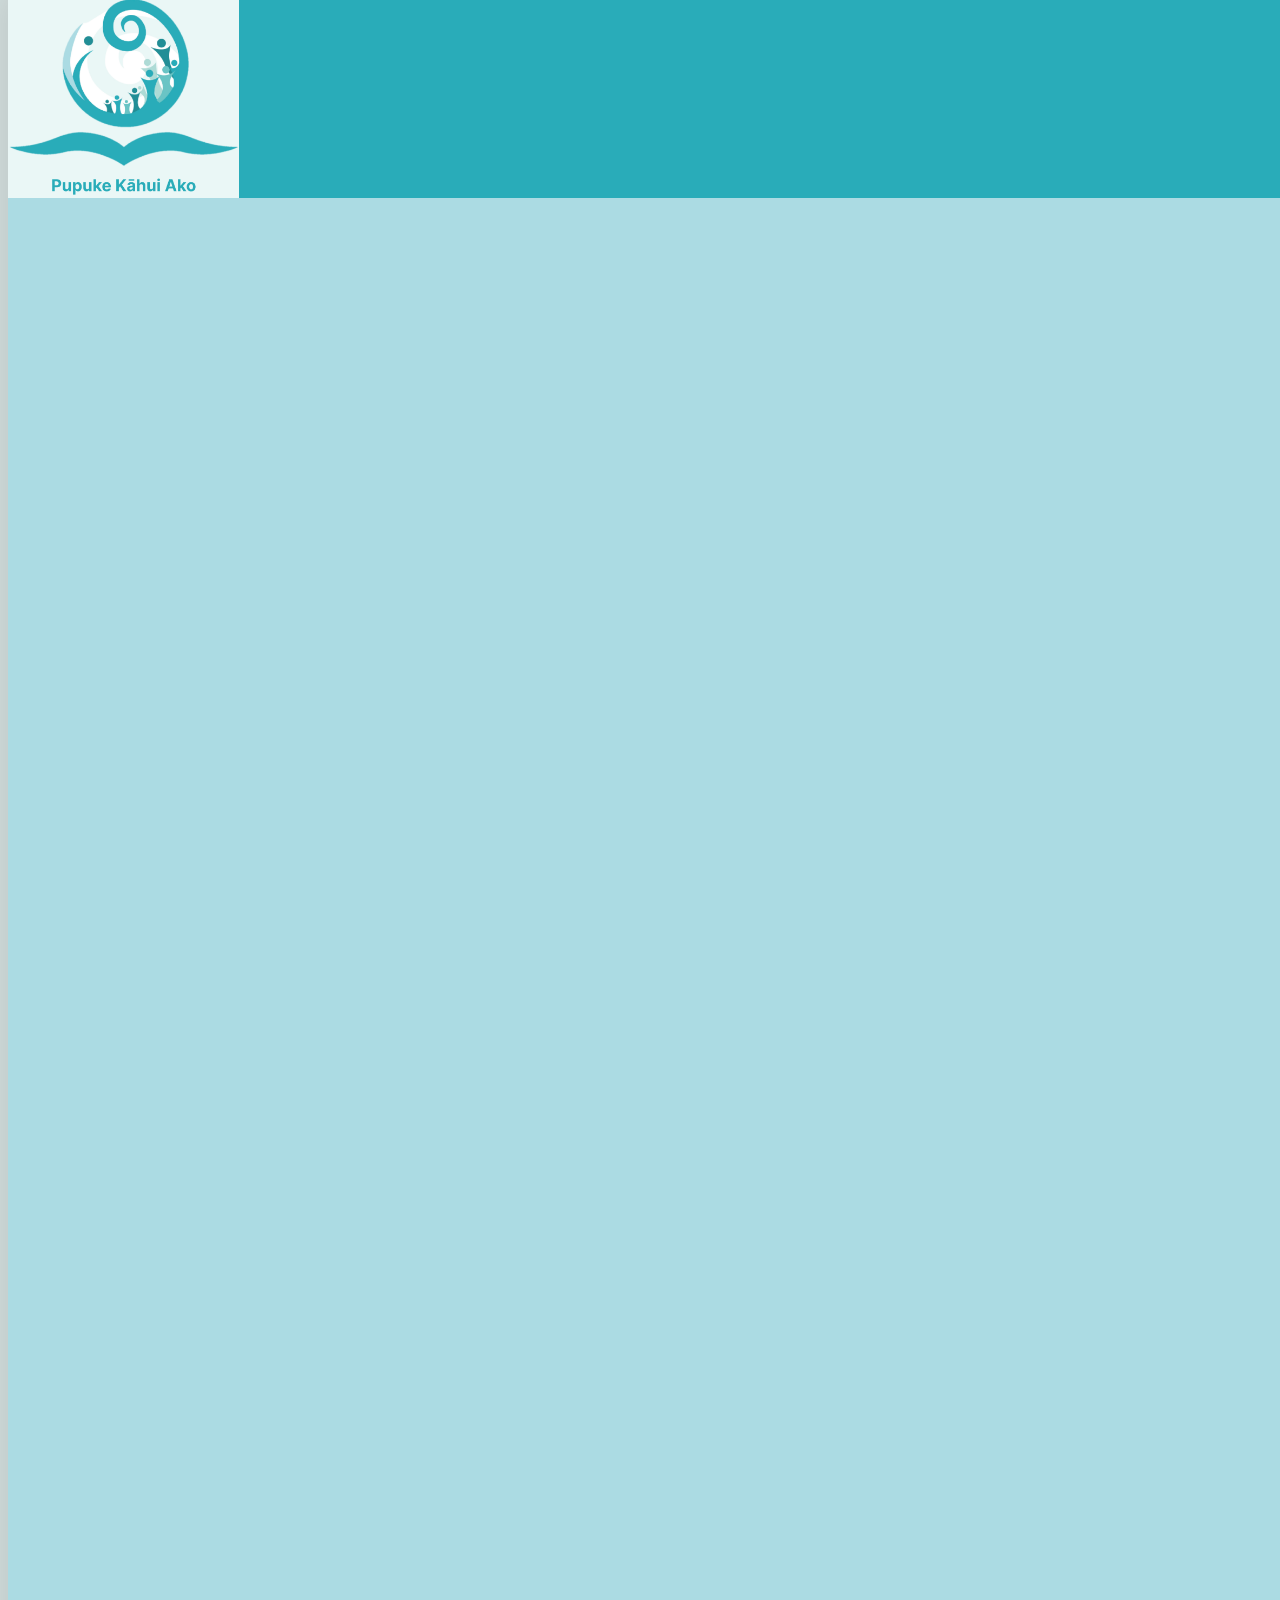
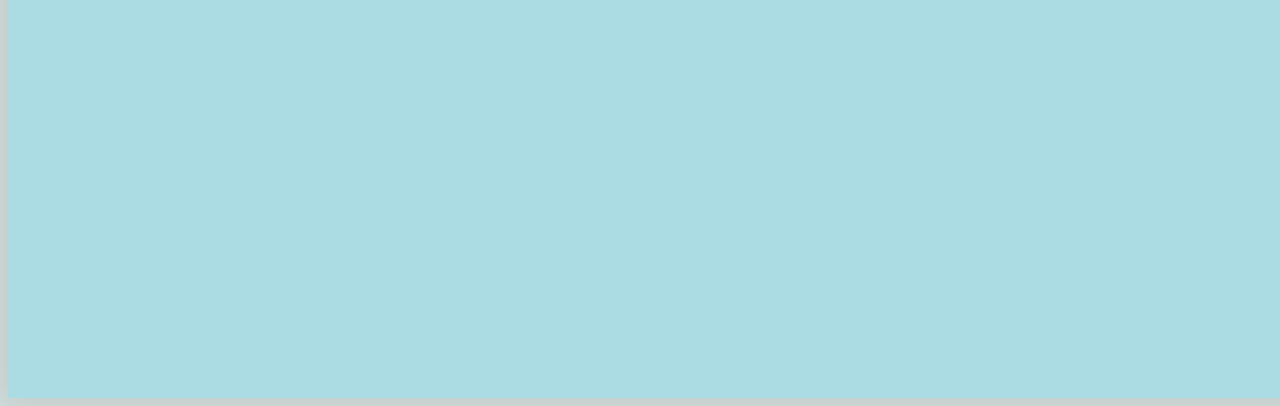
<file: pages/templates/headerTwo.html>
<!DOCTYPE html>
<html lang="en">
<head>
    <meta charset="UTF-8">
    <meta http-equiv="X-UA-Compatible" content="IE=edge">
    <meta name="viewport" content="width=device-width, initial-scale=1.0">
    <link rel="stylesheet" href="/pages/templates/style/headerTwo.css">
    <title>Pupuke Kāhui Ako</title>
</head>
<body>
    <div id="pageContainer">
        <header>
            <img src="/images/logo.png" id="logo" alt="">

            <nav>

            </nav>
        </header>
    </div>
</body>
</html>
</file>
<file: pages/style.css>
/* Full page styles */
body {
    /* Sets a total website font and background color */
    font-family: 'Segoe UI';
    background-color: #EAF7F6;
}

/* Container for the entire index.html page */
#pageContainer_index {
    /* Fixed width, background color, height, and centering */
    width: 1700px;
    background-color: #ABDBE3;
    height: 3000px;
    margin: 0 auto;
    margin-top: -10px;
    box-shadow: 0px 0px 48px 30px rgba(0, 0, 0, 0.175); /* Adds shadow effect */
    margin-bottom: -10px;
}

/* Header container styling */
#headerContainer {
    /* Fixed header width and height with centered text and custom shape */
    width: 1700px;
    height: 450px;
    text-align: center;
    float: left;
    background-color: #29ACB9;
    position: fixed; /* Keeps header in place while scrolling*/
    z-index: 2; /* Ensures header stays above other content */
    clip-path: polygon(0 0, 100% 0, 100% 32%, 0 54%); /*Creates angled shape for header*/
}

/* Logo container styling */
#logoContainer {
    /* Circle logo with background */
    clip-path: circle(53% at 35% 31%);
    background-color: #EAF7F6;
    width: 350px;
    height: 350px;
    z-index: 3;
    position: fixed; /* Keeps logo in place while scrolling */
}

/* Navigation bar styling */
nav {
    height: 90px;
    clear: both;
    text-align: center;
}

/* Navigation list styling */
nav ul {
    /* Aligns navigation menu horizontally and removes default styling */
    display: block;
    text-decoration: none;
    text-align: center;
    font-size: 10px;
    float: right;
    margin-top: -15px;
}

/* navigation items */
nav li {
    display: inline-block; /* Displays menu in a row */
}

/* Styling for navigation links */
nav li a {
    /* Styles for individual nav links */
    display: block;
    width: 160px;
    text-decoration: none; /* Removes underline */
    text-align: center;
    font-size: 10pt;
    font-weight: 600;
    color: black;
    background-color: #ABDBE3;
    margin-right: 20px;
    border-radius: 20px;
    padding: 30px 5px 20px 5px; /* Adds padding to the link area */
}

/* Hover effect for navigation links */
nav li a:hover {
    box-shadow: 0px 0px 30px 10px #228E96; /* Adds shadow on hover */
}

/* Logo image styling */
#logo {
    width: 270px;
    padding-top: 10px; /* Adds space above the logo */
}

/* Dropdown menu styling */
.dropdown-content {
    display: none; /* Initially hides the dropdown menu */
    position: absolute;
    border-radius: 20px;
}

/* Dropdown links styling */
.dropdown-content a {
    /* Styles for dropdown links */
    width: 130px;
    padding: 5px 0px;
    border-radius: 0px;
    margin-left: 20px;
    margin-top: -1px;
    font-weight: 600;
    border-top: 1px solid black; /* Adds a border between items */
}

/* Display dropdown content on hover */
.dropdown:hover .dropdown-content {
    display: block; /* Makes dropdown visible when hovered */
}

/* Hover effect for dropdown links */
.dropdown-content a:hover {
    background-color: #228E96; /* Changes background on hover */
    color: white; /* Changes text color on hover */
}

/* Footer styling for the index.html page */
footer#index {
    /* Custom shape and background color for the footer */
    width: 1700px;
    text-align: center;
    float: left;
    background-color: #29ACB9;
    margin-top: -400px;
    bottom: 0px;
    z-index: 10;
    clip-path: polygon(0 54%, 100% 32%, 100% 100%, 0% 100%); /* Creates custom polygon shape */
}

/* Footer heading text styling */
footer h3 {
    height: 100px;
    padding-top: 300px; /* Adjusts the vertical positioning */
    margin: 0px;
    color: white;
    font-weight: 600;
}

/* Footer links styling */
footer a {
    color: black; /* Black text color for footer links */
}

/* Header image styling */
#headerImage img {
    width: 1700px; /* Full-width header image */
    margin-top: -100px; /* Adjusts position */
}

/* Header title styling */
#headerImage h1 {
    margin-top: -150px; /* Adjusts title positioning */
    clear: both;
    text-align: center;
    font-size: 30pt;
    font-weight: 800; /* Bold text */
}

/* "Our Vision" section styling on the index page */
#index_ourVision_content {
    width: 900px;
    margin: 150px 0px 0px 350px;
    background-color: #EAF7F6;
    text-align: center;
    padding: 50px;
    border-radius: 20px;
    font-size: 20px;
}

/* Information section styling */
#index_information {
    width: 1000px;
    text-align: center;
    height: 600px;
    margin: 80px 0px 0px 350px;
}

/* Information section heading styling */
#index_information h1 {
    font-size: 30px;
    font-weight: 800; /* Bold text */
}

/* Image styling in the information section */
#index_information img {
    width: 400px;
    height: 200px;
    border-radius: 20px; /* Rounded corners */
}

/* Information list styling */
#index_information ul {
    margin-top: 50px;
}

/* Information list items */
#index_information li {
    float: left;
    display: block;
    margin: 0px 30px 0px 30px;
    height: 300px;
}

/* Styling for the clickable headings */
#index_information h3 {
    width: 100px;
    padding: 3px;
    margin: 20px 0px 0px 147px;
    background-color: #EAF7F6;
    border-radius: 20px; /* Rounded corners */
}

/* Styling for links in the information section */
#index_information a {
    color: black;
    text-decoration: none; /* Removes underline */
}

/* Hover effect for headings in the information section */
#index_information h3:hover {
    background-color: #228E96; /* Changes background color on hover */
}

/* Waiata section styling */
#index_waiata {
    width: 1700px;
    height: 1150px;
    margin: 200px 0px 0px 0px;
    text-align: center;
}

/* Waiata section heading */
#index_waiata h1 {
    font-size: 30px;
    font-weight: 800; /* Bold text */
}

/* Subheading in Waiata section */
#index_waiata h2 {
    font-weight: 600;
    margin-top: -20px; /* Adjusts position */
}

/* Waiata section images */
#index_waiata img {
    width: 1700px;
    border-radius: 20px; /* Rounded corners */
    margin-top: 20px;
}

/* Content container in Waiata section */
#index_waiata #content {
    width: 800px;
    height: 900px;
    border-radius: 20px; /* Rounded corners */
    background-color: #EAF7F6;
    margin: -997px 0px 0px 0px;
    position: absolute; /* Positions content over background */
    padding: 50px 0px 0px 0px;
    opacity: 80%; /* Semi-transparent background */
}

/* Text styling in Waiata section */
#index_waiata h3 {
    font-size: 30px;
    font-weight: 400;
}

/* Underlined heading in Waiata section */
#index_waiata #heading {
    text-decoration: underline;
    padding-top: 20px;
}

/* Contains the whole gallery page */
#pageContainer_gallery {
    width: 1700px;
    background-color: #ABDBE3;
    height: 3980px;
    margin: 0 auto;
    margin-top: -10px;
    box-shadow: 0px 0px 48px 30px rgba(0, 0, 0, 0.175);
    margin-bottom: -10px;
}

/* contains the images in gallery */
#gallery_container {
    width: 1700px;
    margin: 0 auto;
    float: left;
    margin-bottom: 100px;
    background-color: black;
}

/* sets the footer height for gallery.html */
footer#gallery {
    width: 1700px;
    text-align: center;
    float: left;
    background-color: #29ACB9;
    margin-top: -320px;
    bottom: 0px;
    z-index: 10;
    clip-path: polygon(0 54%, 100% 32%, 100% 100%, 0% 100%);
}

/* sizes each image space */
.thumb {
    width: 560px;
    height: 350px;
    padding: 3px;
    float: left;
    object-fit: cover; /* sets images to stay orginal size and cover the space without stretching */
}

/* header box for the top of the page */
#gallery_heading {
    width: 1700px;
    height: 600px;
    background-color: #228E96;
    color: white;
}

/* for just the h1 content */
#gallery_heading h1 {
    padding-top: 450px;
    margin-top: 0px;
    clear: both;
    text-align: center;
    font-size: 30pt;
    font-weight: 800;
}

/* contains the whole of informationOne.html */
#pageContainer_infoOne {
    width: 1700px;
    background-color: #ABDBE3;
    height: 5990px;
    margin: 0 auto;
    margin-top: -10px;
    box-shadow: 0px 0px 48px 30px rgba(0, 0, 0, 0.175);
    margin-bottom: -10px;
}

/* first set of information on pupuke */
#pupuke_infoOne {
    width: 1200px;
    margin: 150px 0px 0px 200px;
    background-color: #EAF7F6;
    text-align: center;
    padding: 50px;
    border-radius: 20px;
    font-size: 20px;
}

/* image at the top of the page */
#pupuke_info #headerImage img {
    margin-top: -75px;
}

/* colour of the text on the header */
#pupuke_info #headerImage h1 {
    color: white;
}

/* sets footer height for infoOne */
footer#infoOne {
    width: 1700px;
    text-align: center;
    float: left;
    background-color: #29ACB9;
    margin-top: -100px;
    bottom: 0px;
    z-index: 10;
    clip-path: polygon(0 54%, 100% 32%, 100% 100%, 0% 100%);
}

/* information */
#pupuke_geology {
    width: 700px;
    height: 470px;
    background-color: #EAF7F6;
    margin-top: 150px;
    float: left;
    border-top-right-radius: 20px;
    border-bottom-right-radius: 20px;
}

/* information */
#pupuke_geology h1 {
    text-align: center;
    font-size: 25pt;
    margin-top: -70px;
}

/* changes paragraph size for whole of pupuke section */
#pupuke_info p {
    font-size: 20px;
}

/* paragraph padding in geology */
#pupuke_geology p {
    padding: 40px;
}

#pupuke_geology img {
    width: 600px;
    height: 350px;
    margin: -400px 0px 0px 900px;
    position: absolute;
    border-radius: 20px;
}

#pupuke_maorilegend {
    width: 700px;
    height: 400px;
    background-color: #EAF7F6;
    position: absolute;
    float: right;
    margin: 800px 0px 0px 1000px;
    border-top-left-radius: 20px;
    border-bottom-left-radius: 20px;
}

#pupuke_maorilegend h1 {
    text-align: center;
    font-size: 25pt;
    margin-top: -70px;
}

#pupuke_maorilegend p {
    padding: 40px;
}

#pupuke_maorilegend img {
    width: 550px;
    border-radius: 20px;
    margin: -400px 0px 0px -800px;
}

#pupuke_humanuse {
    width: 1700px;
    height: 390px;
    background-color: #EAF7F6;
    margin: 1450px 0px 0px 0px;
    position: absolute;
}

#pupuke_humanuse h1 {
    margin-top: -70px;
    margin-bottom: 70px;
    font-size: 25pt;
    text-align: center;
}

#pupuke_humanuse p {
    padding: 10px 250px;
    text-align: center;
}

#pupuke_moreinfo {
    height: 50px;
    width: 200px;
    background-color: #EAF7F6;
    text-align: center;
    border-radius: 20px;
    margin: 1900px 0px 0px 750px;
    padding-top: 10px;
}

#pupuke_moreinfo a {
    text-decoration: none;
    color: black;
    font-size: 20pt;
    font-weight: 800;
}

#pupuke_moreinfo:hover {
    background-color: #228E96;
}

/* rangi section header */
#rangi_headerImage img {
    width: 1700px;
    margin-top: 100px;
}

/* positions text over header */
#rangi_headerImage h1 {
    font-size: 25pt;
    margin-top: -120px;
    color: white;
    font-weight: 800;

}

#rangi_headerImage {
    text-align: center;
}

/* sets constants for the section */
#rangi_infoOne {
    width: 1200px;
    margin: 125px 0px 0px 200px;
    background-color: #EAF7F6;
    text-align: center;
    padding: 50px;
    border-radius: 20px;
    font-size: 20px;
}

/* information */
#rangi_maori {
    width: 500px;
    height: 400px;
    background-color: #EAF7F6;
    border-top-right-radius: 100%;
    border-bottom-right-radius: 100%;
    padding: 40px;
    margin-top: 70px;
}

#rangi_maori p {
    width: 400px;
    font-size: 20px;
    padding-top: 20px;
}

#rangi_maori h1 {
    font-size: 20pt;
    padding-top: 20px;
}

#rangi_maori img {
    width: 700px;
    border-radius: 20px;
    margin: -350px 0px 0px 800px;
}

#rangi_geology {
    width: 700px;
    margin: 150px 0px 0px 900px;
    background-color: #EAF7F6;
    padding: 50px;
    font-size: 20px;
    border-top-left-radius: 20px;
    border-bottom-left-radius: 20px;
}

#rangi_geology h1 {
    margin-top: -125px;
    margin-bottom: 80px;
    font-size: 25pt;
    text-align: center;
}

#rangi_geology img {
    width: 500px;
    margin: -750px 0px 0px -800px;
    border-radius: 20px;
    position: absolute;
}

#rangi_infoTwo {
    width: 1200px;
    margin: 125px 0px 0px 200px;
    background-color: #EAF7F6;
    text-align: center;
    padding: 50px;
    border-radius: 20px;
    font-size: 20px;
}

/* contains whole of informationTwo.html */
#pageContainer_infoTwo {
    width: 1700px;
    background-color: #ABDBE3;
    height: 4300px;
    margin: 0 auto;
    margin-top: -10px;
    box-shadow: 0px 0px 48px 30px rgba(0, 0, 0, 0.175);
}

/* sets footer heights for infoTwo */
footer#infoTwo {
    width: 1700px;
    text-align: center;
    background-color: #29ACB9;
    margin-top: -200px;
    bottom: 0px;
    z-index: 10;
    clip-path: polygon(0 54%, 100% 32%, 100% 100%, 0% 100%);
}

/* ngati paoa section */
#ngatipaoa_infoOne {
    width: 1100px;
    margin: 150px 0px 0px 250px;
    background-color: #EAF7F6;
    text-align: center;
    padding: 50px;
    border-radius: 20px;
    font-size: 20px;
}

#ngatipaoa_info #headerImage h1 {
    color: white;
}

#ngatipaoa_history {
    width: 1600px;
    margin: 150px 0px 0px 0px;
    background-color: #EAF7F6;
    padding: 50px;
    font-size: 20px;
}

#ngatipaoa_history h1 {
    margin: -120px 0px 80px 200px;
}

#ngatipaoa_history p {
    padding: 0px 100px;
}

#ngatipaoa_moreinfo {
    height: 50px;
    width: 200px;
    background-color: #EAF7F6;
    text-align: center;
    border-radius: 20px;
    margin: 50px 0px 0px 750px;
    padding-top: 10px;
}

#ngatipaoa_moreinfo a {
    text-decoration: none;
    color: black;
    font-size: 20pt;
    font-weight: 800;
}

#ngatipaoa_moreinfo:hover {
    background-color: #228E96;
}

/* waitemata harbour section */
#harbour_headerImage img {
    width: 1700px;
    margin-top: 100px;
}

#harbour_headerImage h1 {
    font-size: 25pt;
    margin-top: -150px;
    margin-bottom: 150px;
    color: white;
    font-weight: 800;

}

#harbour_headerImage {
    text-align: center;
}

#harbour_infoOne {
    width: 1600px;
    margin: 125px 0px 0px 0px;
    background-color: #EAF7F6;
    text-align: center;
    padding: 50px;
    font-size: 20px;
}

#harbour_infoOne p {
    padding: 0px 300px;
}

#harbour_etymology {
    width: 1000px;
    background-color: #EAF7F6;
    margin-top: 170px;
    font-size: 20px;
    position: absolute;
    border-top-right-radius: 20px;
    border-bottom-right-radius: 20px;
}

#harbour_etymology h1 {
    margin-top: -80px;
    margin-bottom: 40px;
    text-align: center;
}

#harbour_etymology p {
    padding: 40px;
}

#harbour_etymology img {
    width: 300px;
    margin: -400px 0px 0px 1200px;
    position: absolute;
    border-radius: 20px;
}

#harbour_history {
    width: 1700px;
    height: 900px;
    margin: 700px 0px -100px 0px;
    text-align: center;
}

#harbour_history img {
    width: 1700px;
}

#harbour_history #content {
    width: 800px;
    height: 887px;
    background-color: #EAF7F6;
    margin: -941px 0px 0px 900px;
    position: absolute;
    padding: 50px 0px 0px 0px;
    opacity: 80%;
}

#harbour_history p {
    font-size: 20px;
    padding: 0px 50px;
}

#harbour_history h1 {
    font-size: 25pt;
}
</file>
<file: pages/templates/style/headerOne.css>
body {
    font-family: Arial, Helvetica, sans-serif;
    background-color: #EAF7F6;
}

#pageContainer {
    width: 1700px;
    background-color: #ABDBE3;
    height: 2000px;
    margin: 0 auto;
    margin-top: -10px;
    box-shadow: 0px 0px 48px 30px rgba(0, 0, 0, 0.175);
}

#headerContainer {
    width: 1700px;
    height: 400px;
    text-align: center;
    float: left;
    background-color: #29ACB9;
    position: fixed;
    z-index: 2;
    clip-path: polygon(0 0, 100% 0, 100% 32%, 0 54%);
}

#logoContainer {
    clip-path: circle(53% at 35% 31%);
    background-color: #EAF7F6;
    width: 350px;
    height: 350px;
    z-index: 3;
    position: fixed;
}

nav {
    height: 90px;
    clear: both;
    text-align: center;
}

nav ul {
    display: block;
    text-decoration: none;
    text-align: center;
    font-size: 10px;
    margin-top: -10px;
    float: right;
}

nav li {
    display: inline-block;
}

nav li a {
    display: block;
    width: 160px;
    text-decoration: none;
    text-align: center;
    padding: 30px 30px 20px 30px;
    font-size: 10pt;
    font-weight: 600;
    color: black;
    background-color: #ABDBE3;
    margin-right: 20px;
    border-radius: 20px;
}

nav li a:hover {
    box-shadow: 0px 0px 30px 10px #228E96;
}

#logo {
    width: 250px;
    padding-top: 30px;
    padding-left: 10px;
}
</file>
<file: pages/templates/style/headerThree.css>
body {
    font-family: Arial, Helvetica, sans-serif;
    background-color: #EAF7F6;
}

#pageContainer {
    width: 1700px;
    background-color: #ABDBE3;
    height: 2000px;
    margin: 0 auto;
    margin-top: -10px;
    box-shadow: 0px 0px 48px 30px rgba(0, 0, 0, 0.175);
}

header {
    width: 1700px;
    height: 200px;
    background-color: #29ACB9;
    position: fixed;
}

#logo {
    height: 200px;
    padding-top: 20px;
    padding-left: 15px;
}

#logoContainer {
    clip-path: circle(53% at 35% 31%);
    background-color: #EAF7F6;
    width: 350px;
    height: 350px;
    z-index: 3;
    position: fixed;
}
</file>
<file: pages/templates/style/headerTwo.css>
body {
    font-family: Arial, Helvetica, sans-serif;
    background-color: #EAF7F6;
}

#pageContainer {
    width: 1700px;
    background-color: #ABDBE3;
    height: 2000px;
    margin: 0 auto;
    margin-top: -10px;
    box-shadow: 0px 0px 48px 30px rgba(0, 0, 0, 0.175);
}

header {
    width: 1700px;
    height: 200px;
    background-color: #29ACB9;
    position: fixed;
}

#logo {
    height: 200px;
}
</file>
